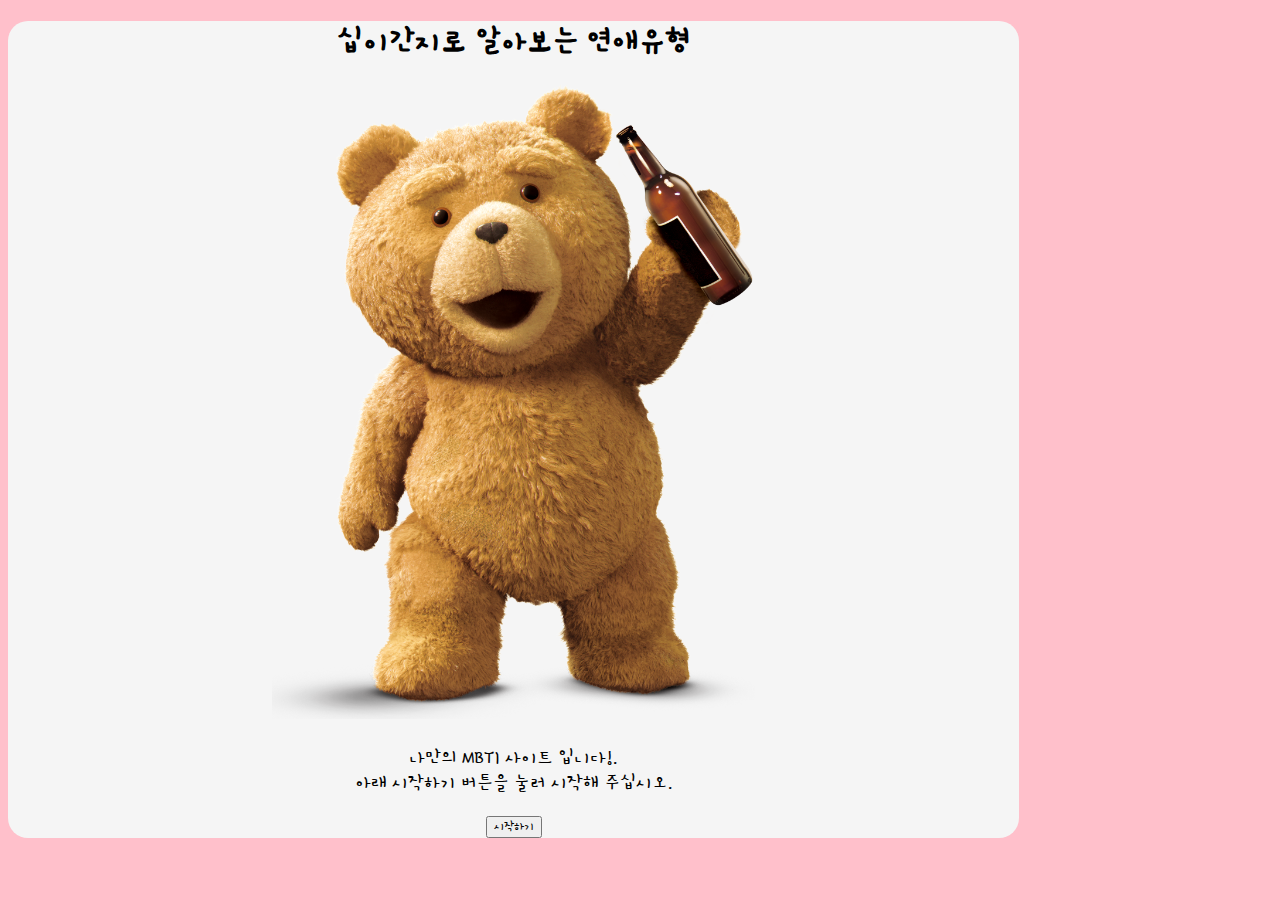
<file: start/index.html>
<!DOCTYPE html>
<html lang="ko" dir="ltr">

<head>
  <meta charset="utf-8">
 <meta name="viewport" content="width=device-width, initial-scale=1">
 <meta name="author" content="jinhaCoding">
 <meta name="keywords" content="십이간지 연애유형">
 <meta name="description" content="십이간지 연애유형">

 <!-- sns share -->
 <meta property="og:url" content="https://jhmbtitest2.netlify.app/" />
 <meta property="og:title" content="십이간지 연애유형" />
 <meta property="og:type" content="website" />
 <meta property="og:image" content="img/mainimg.png" />
 <meta property="og:description" content="십이간지로 알아보는 연애유형" />

 <!--favicon-->
 <link rel="shortcut icon" href="./img/favicon.ico">
 <link rel="apple-touch-icon-precomposed" href="img/favicon.ico" />
  <title>십이간지 연애유형</title>
  <link href="https://cdn.jsdelivr.net/npm/bootstrap@5.1.1/dist/css/bootstrap.min.css" rel="stylesheet" integrity="sha384-F3w7mX95PdgyTmZZMECAngseQB83DfGTowi0iMjiWaeVhAn4FJkqJByhZMI3AhiU" crossorigin="anonymous">
  <link rel="stylesheet" href="./css/default.css">
  <link rel="stylesheet" href="./css/main.css">
  <link rel="stylesheet" href="./css/qna.css">
  <link rel="stylesheet" href="./css/animation.css">
  <link rel="stylesheet" href="./css/result.css">
  <script src="https://developers.kakao.com/sdk/js/kakao.js"></script>
  <script>
    Kakao.init("primary key");
    Kakao.isInitialized();
  </script>
  <link>

  <link rel="preconnect" href="https://fonts.googleapis.com">
  <link rel="preconnect" href="https://fonts.gstatic.com" crossorigin>
  <link href="https://fonts.googleapis.com/css2?family=Gamja+Flower&display=swap" rel="stylesheet">
</head>

<body>
  <div class="container">

    <section id="main" class="mx-auto mt-5 py-5 px-3 mb-5">

      <h1>십이간지로 알아보는 연애유형</h1>
      <div class="col-lg-6 col-md-8 col-sm-10 col-12 mx-auto">
        <img src="./img/mainimg.png" alt="mainImage" class="img-fluid">

      </div>
      <p>
        나만의 MBTI 사이트 입니다!.<br>
        아래 시작하기 버튼을 눌러 시작해 주십시오.

      </p>
      <button type="button" class="btn btn-outline-danger mt-3" onclick="js:begin()">시작하기</button>

    </section>

    <section id="qna">
      <div class="status mx-auto mt-5">
        <div class="statusBar">
        </div>
      </div>
     <div class="qBox my-5 py-3 mx-auto">

     </div>
     <div class="answerBox">

     </div>
   </section>
    <section id="result" class="mx-auto mt-5 py-5 px-3 mb-5">
      <h1>당신의 결과는?!</h1>
      <div class="resultname">

      </div>
      <div id="resultImg" class="my-3 col-lg-6 col-md-8 col-sm-10 col-12 mx-auto">


      </div>
      <div class="resultDesc">

      </div>
        <button type="button" class="kakao mt-3 py-2 px-3" onclick="js:setShare()">공유하기</button>

    </section>
    <script src="./js/data.js" charset="utf-8"></script>
    <script src="./js/start.js" charset="utf-8"></script>
    <script src="./js/share.js" charset="utf-8"></script>
  </div>

</body>

</html>
</file>
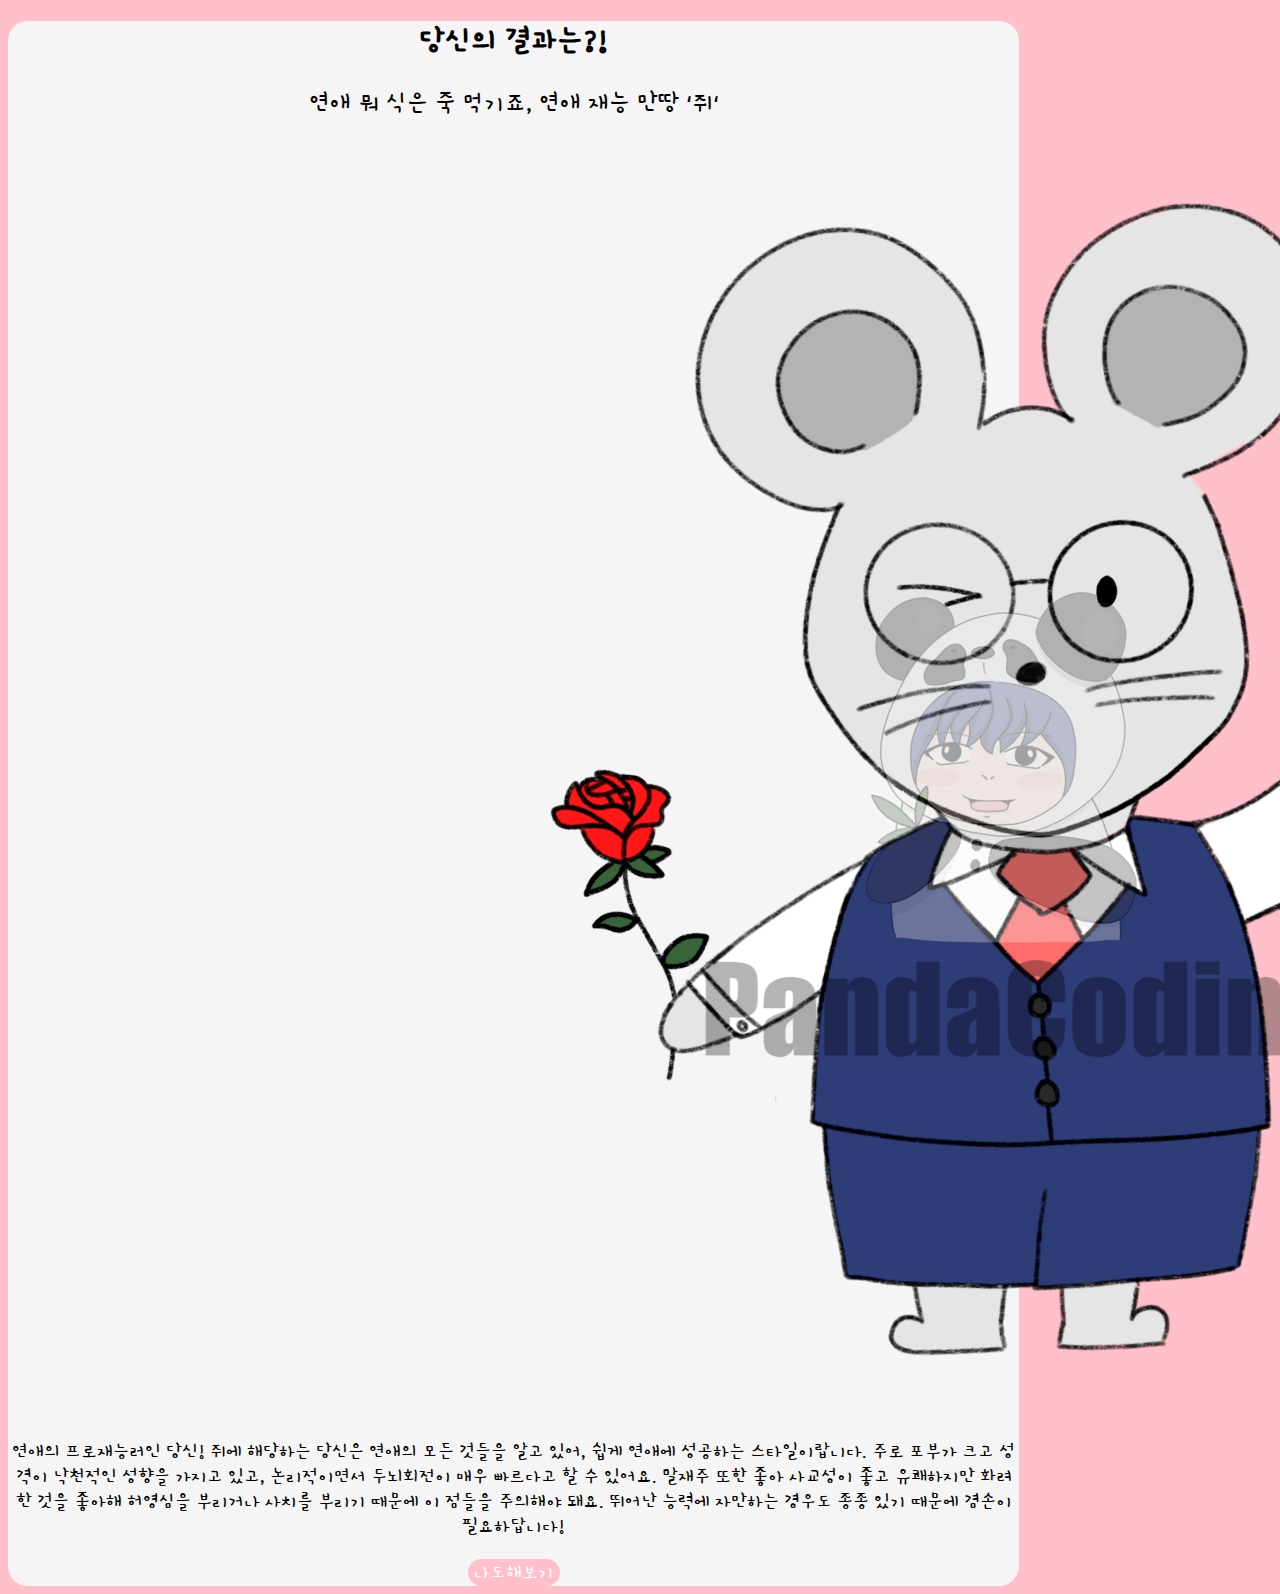
<file: start/page/result-0.html>
<!DOCTYPE html>
<html lang="ko" dir="ltr">
  <head>
    <head>
      <meta charset="utf-8">
     <meta name="viewport" content="width=device-width, initial-scale=1">
     <meta name="author" content="jinhaCoding">
     <meta name="keywords" content="십이간지 연애유형">
     <meta name="description" content="십이간지 연애유형">

     <!-- sns share -->
     <meta property="og:url" content="https://jhmbtitest2.netlify.app/" />
     <meta property="og:title" content="십이간지 연애유형" />
     <meta property="og:type" content="website" />
     <meta property="og:image" content="../img/mainimg.png" />
     <meta property="og:description" content="십이간지로 알아보는 연애유형" />

     <!--favicon-->
     <link rel="shortcut icon" href="../img/favicon.ico">
     <link rel="apple-touch-icon-precomposed" href="../img/favicon.ico" />
      <title>십이간지 연애유형</title>
      <link href="https://cdn.jsdelivr.net/npm/bootstrap@5.1.1/dist/css/bootstrap.min.css" rel="stylesheet" integrity="sha384-F3w7mX95PdgyTmZZMECAngseQB83DfGTowi0iMjiWaeVhAn4FJkqJByhZMI3AhiU" crossorigin="anonymous">
      <link rel="stylesheet" href="../css/default.css">
      <link rel="stylesheet" href="../css/result.css">
      <script src="https://developers.kakao.com/sdk/js/kakao.js"></script>
      <script>
        Kakao.init("d046f515bb3040906d896ad4c1928c94");
        Kakao.isInitialized();
      </script>
      <link>

      <link rel="preconnect" href="https://fonts.googleapis.com">
      <link rel="preconnect" href="https://fonts.gstatic.com" crossorigin>
      <link href="https://fonts.googleapis.com/css2?family=Gamja+Flower&display=swap" rel="stylesheet">
    </head>
  </head>
  <body>
    <section id="shareResult" class="mx-auto mt-5 py-5 px-3 mb-5">
      <h1>당신의 결과는?!</h1>
      <div class="resultname">
    <p>연애 뭐 식은 죽 먹기죠, 연애 재능 만땅 '쥐'</p>
      </div>
      <div id="resultImg" class="my-3 col-lg-6 col-md-8 col-sm-10 col-12 mx-auto">
  <img src="../img/image-0.png" alt="0" class="img-fluid">

      </div>
      <div class="resultDesc">
    <p>연애의 프로재능러인 당신! 쥐에 해당하는 당신은 연애의 모든 것들을 알고 있어,
       쉽게 연애에 성공하는 스타일이랍니다. 주로 포부가 크고 성격이 낙천적인 성향을 가지고 있고,
        논리적이면서 두뇌회전이 매우 빠르다고 할 수 있어요. 말재주 또한 좋아 사교성이 좋고 유쾌하지만
         화려한 것을 좋아해 허영심을 부리거나 사치를 부리기 때문에 이 점들을 주의해야 돼요.
          뛰어난 능력에 자만하는 경우도 종종 있기 때문에 겸손이 필요하답니다!</p>
      </div>
<script type="text/javascript">
  function moveHome(){
    location.href="/index.html";
  }

</script>

        <button type="button" class="gohome mt-3 py-2 px-3" onclick="js:moveHome()">나도해보기</button>

    </section>
  </body>
</html>
</file>
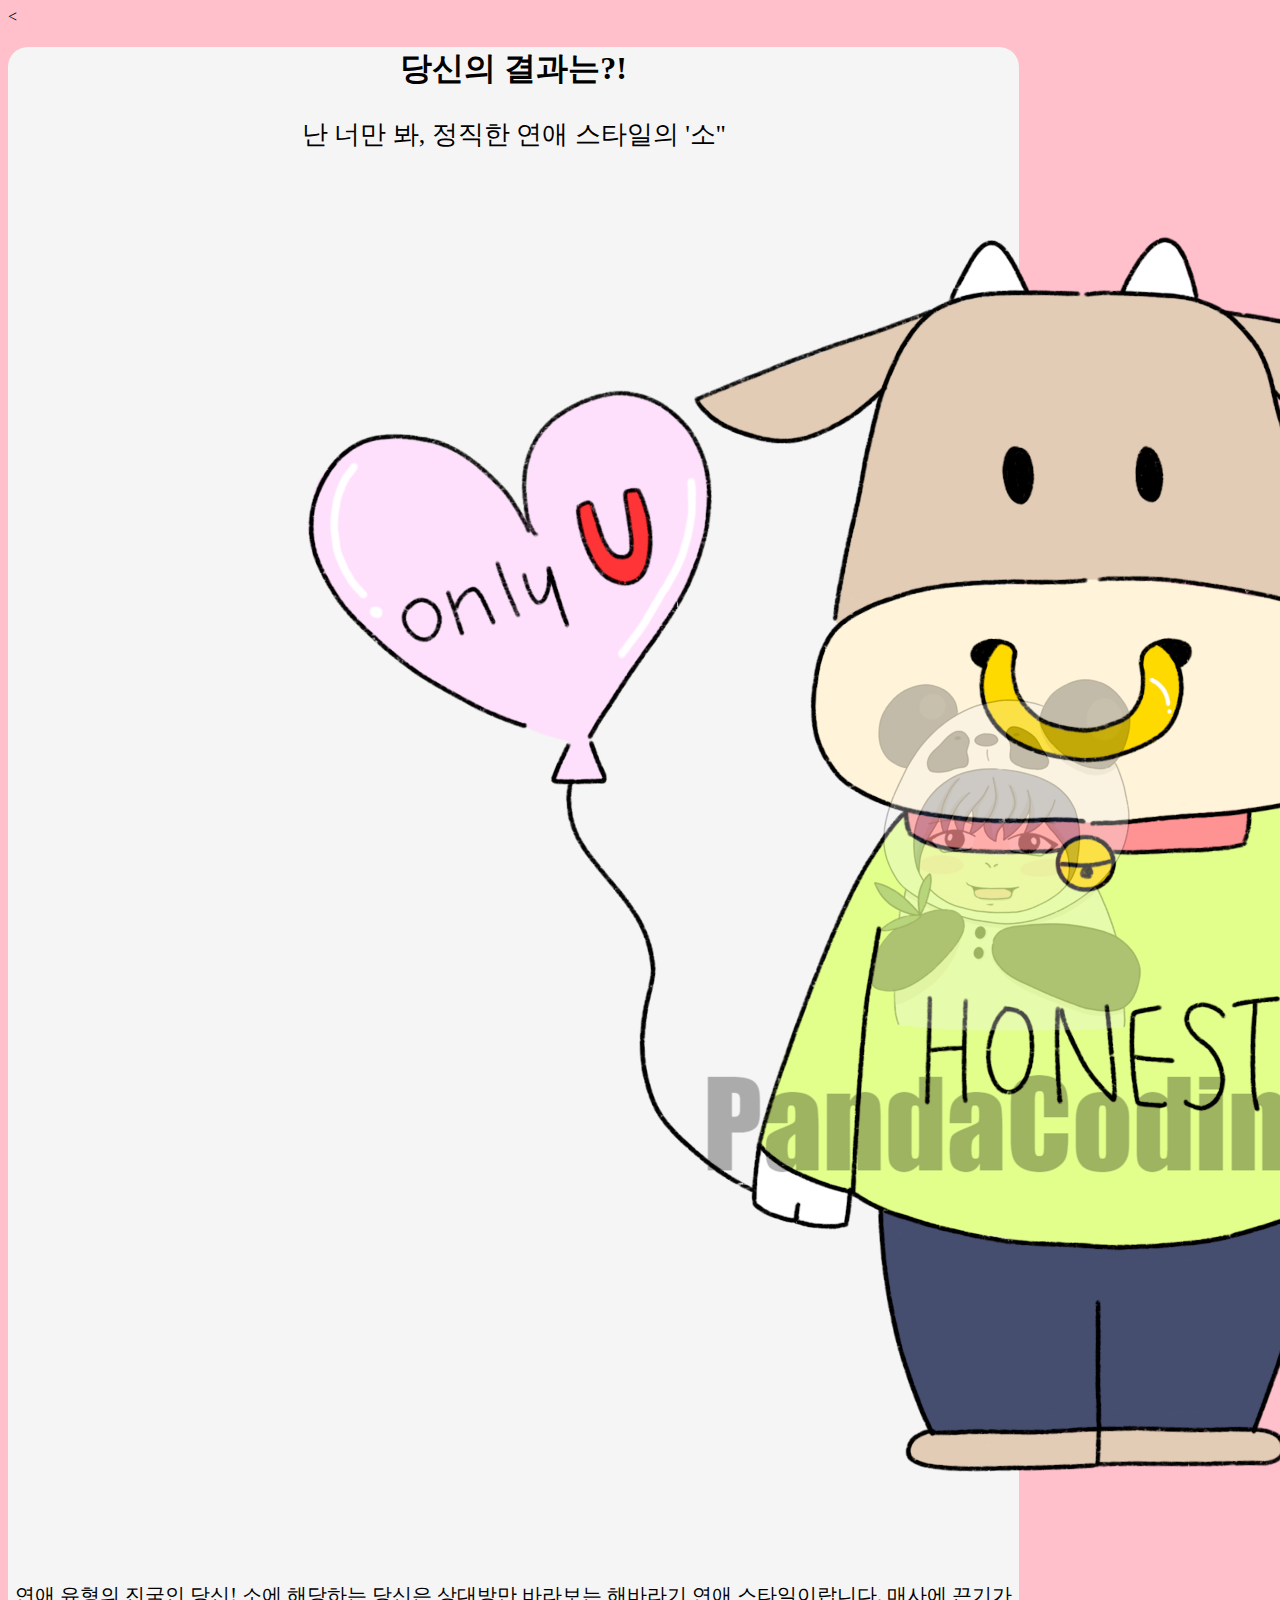
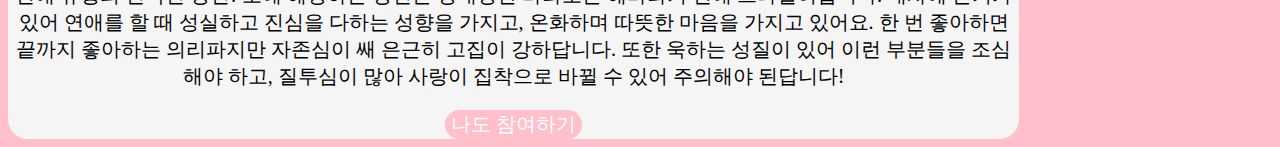
<file: start/page/result-1.html>
<!DOCTYPE html>
<html lang="ko" dir="ltr">
  <head>
    <  <meta charset="utf-8">
      <meta name="viewport" content="width=device-width, initial-scale=1">
      <meta name="author" content="PandaCoding">
      <meta name="keywords" content="십이간지 연애유형">
      <meta name="description" content="십이간지 연애유형">

      <!-- sns share -->
      <meta property="og:url" content="https://twelvelovetype.netlify.app" />
      <meta property="og:title" content="십이간지 연애유형" />
      <meta property="og:type" content="website" />
      <meta property="og:image" content="../img/share.png" />
      <meta property="og:description" content="십이간지로 알아보는 연애유형" />

      <!--favicon-->
      <link rel="shortcut icon" href="../img/favicon.ico">
      <link rel="apple-touch-icon-precomposed" href="../img/favicon.ico" />

      <title>십이간지 연애유형</title>
      <link href="https://cdn.jsdelivr.net/npm/bootstrap@5.0.0-beta2/dist/css/bootstrap.min.css" rel="stylesheet" integrity="sha384-BmbxuPwQa2lc/FVzBcNJ7UAyJxM6wuqIj61tLrc4wSX0szH/Ev+nYRRuWlolflfl" crossorigin="anonymous">
      <link rel="preconnect" href="https://fonts.gstatic.com">
      <link href="https://fonts.googleapis.com/css2?family=Nanum+Pen+Script&display=swap" rel="stylesheet">
      <link rel="stylesheet" href="../css/default.css">
      <link rel="stylesheet" href="../css/result.css">
  </head>
  <body>
    <section id="shareResult" class="mx-auto my-5 py-5 px-3">
      <h1>당신의 결과는?!</h1>
      <div class="resultname">
        <p>난 너만 봐, 정직한 연애 스타일의 '소''</p>
      </div>
      <div id="resultImg" class="my-3 col-lg-6 col-md-8 col-sm-10 col-12 mx-auto">
        <img src="../img/image-1.png" alt="0" class="img-fluid">
      </div>
      <div class="resultDesc">
        <p>연애 유형의 진국인 당신! 소에 해당하는 당신은 상대방만 바라보는 해바라기 연애 스타일이랍니다. 매사에 끈기가 있어 연애를 할 때 성실하고 진심을 다하는 성향을 가지고, 온화하며 따뜻한 마음을 가지고 있어요. 한 번 좋아하면 끝까지 좋아하는 의리파지만 자존심이 쌔 은근히 고집이 강하답니다. 또한 욱하는 성질이 있어 이런 부분들을 조심해야 하고, 질투심이 많아 사랑이 집착으로 바뀔 수 있어 주의해야 된답니다!</p>
      </div>
      <script type="text/javascript">
        function moveHome(){
          location.href = "/index.html";
        }
      </script>
      <button type="button" class="gohome mt-3 py-2 px-3" onclick="js:moveHome()">나도 참여하기</button>
    </section>
  </body>
</html>
</file>
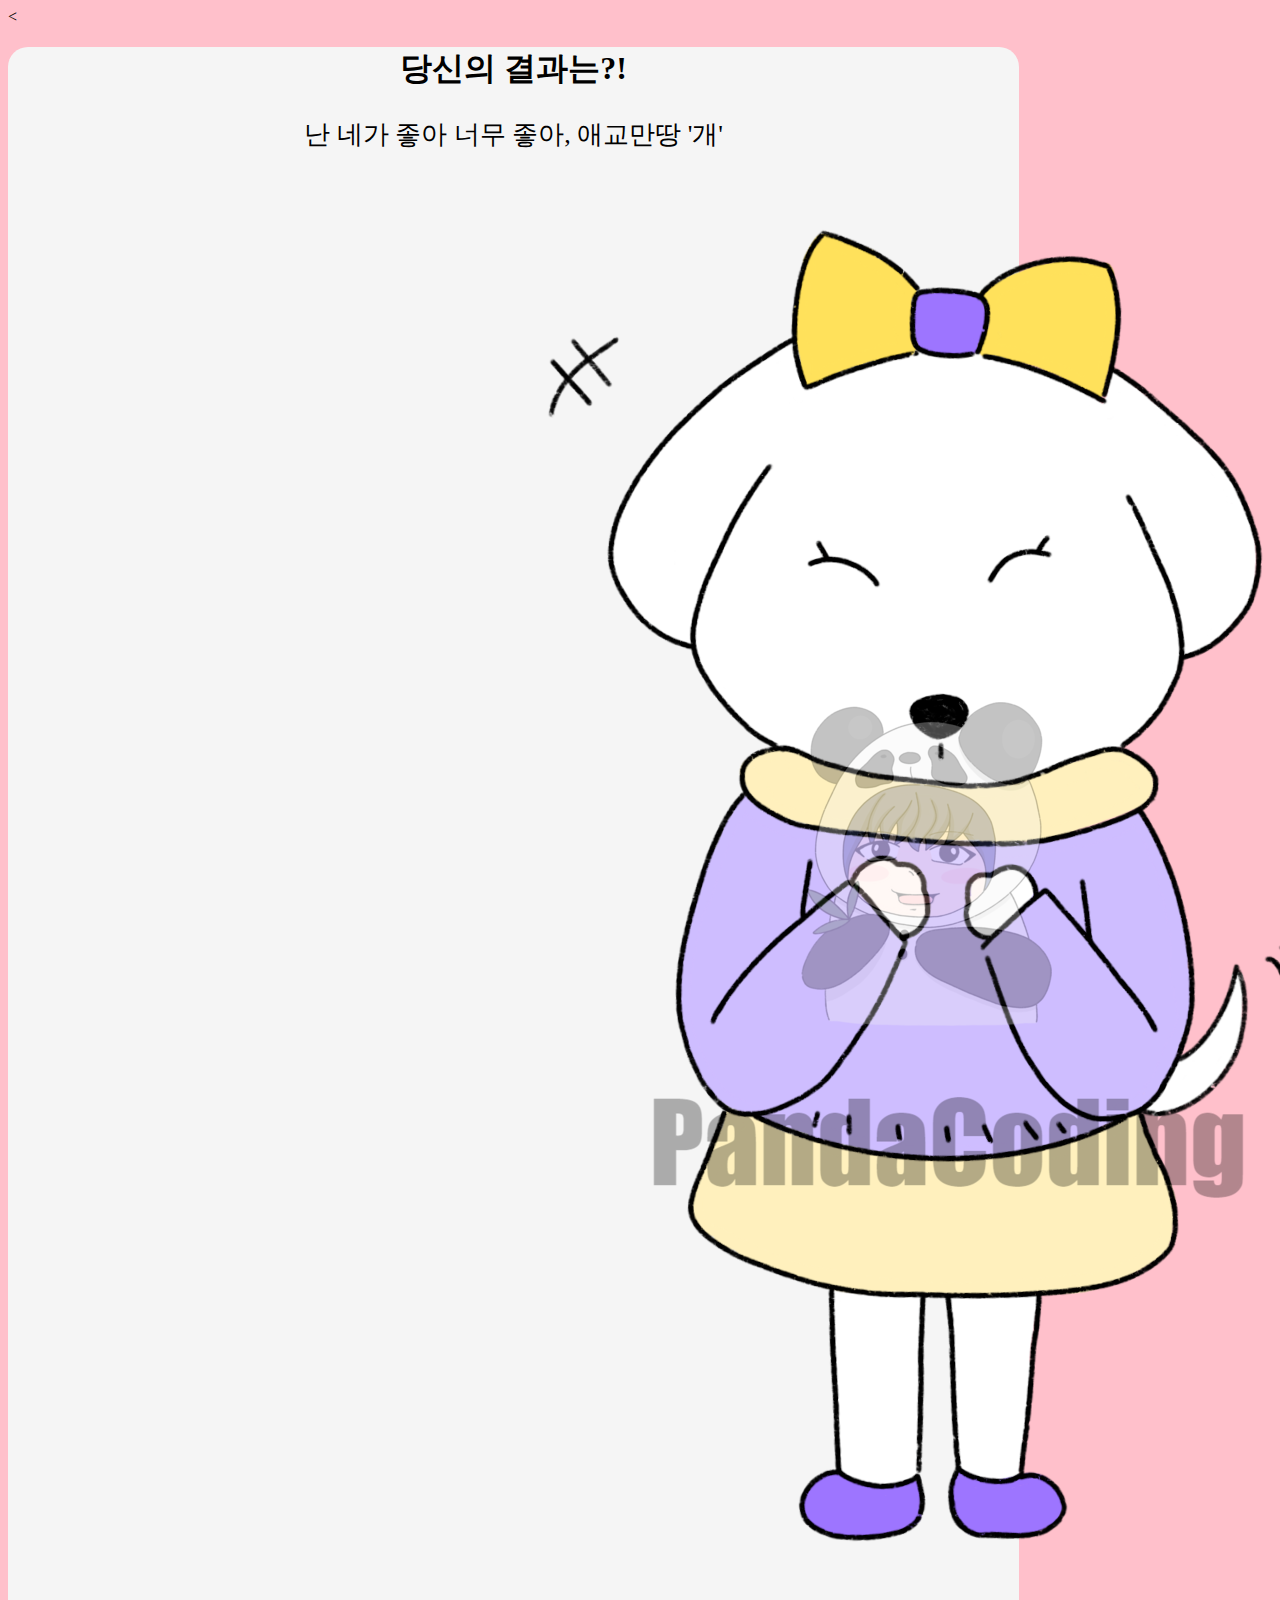
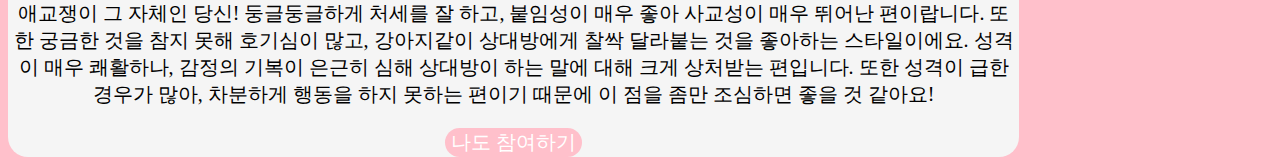
<file: start/page/result-10.html>
<!DOCTYPE html>
<html lang="ko" dir="ltr">
  <head>
    <  <meta charset="utf-8">
      <meta name="viewport" content="width=device-width, initial-scale=1">
      <meta name="author" content="PandaCoding">
      <meta name="keywords" content="십이간지 연애유형">
      <meta name="description" content="십이간지 연애유형">

      <!-- sns share -->
      <meta property="og:url" content="https://twelvelovetype.netlify.app" />
      <meta property="og:title" content="십이간지 연애유형" />
      <meta property="og:type" content="website" />
      <meta property="og:image" content="../img/share.png" />
      <meta property="og:description" content="십이간지로 알아보는 연애유형" />

      <!--favicon-->
      <link rel="shortcut icon" href="../img/favicon.ico">
      <link rel="apple-touch-icon-precomposed" href="../img/favicon.ico" />

      <title>십이간지 연애유형</title>
      <link href="https://cdn.jsdelivr.net/npm/bootstrap@5.0.0-beta2/dist/css/bootstrap.min.css" rel="stylesheet" integrity="sha384-BmbxuPwQa2lc/FVzBcNJ7UAyJxM6wuqIj61tLrc4wSX0szH/Ev+nYRRuWlolflfl" crossorigin="anonymous">
      <link rel="preconnect" href="https://fonts.gstatic.com">
      <link href="https://fonts.googleapis.com/css2?family=Nanum+Pen+Script&display=swap" rel="stylesheet">
      <link rel="stylesheet" href="../css/default.css">
      <link rel="stylesheet" href="../css/result.css">
  </head>
  <body>
    <section id="shareResult" class="mx-auto my-5 py-5 px-3">
      <h1>당신의 결과는?!</h1>
      <div class="resultname">
        <p>난 네가 좋아 너무 좋아, 애교만땅 '개'</p>
      </div>
      <div id="resultImg" class="my-3 col-lg-6 col-md-8 col-sm-10 col-12 mx-auto">
        <img src="../img/image-10.png" alt="0" class="img-fluid">
      </div>
      <div class="resultDesc">
        <p>애교쟁이 그 자체인 당신! 둥글둥글하게 처세를 잘 하고, 붙임성이 매우 좋아 사교성이 매우 뛰어난 편이랍니다. 또한 궁금한 것을 참지 못해 호기심이 많고, 강아지같이 상대방에게 찰싹 달라붙는 것을 좋아하는 스타일이에요. 성격이 매우 쾌활하나, 감정의 기복이 은근히 심해 상대방이 하는 말에 대해 크게 상처받는 편입니다. 또한 성격이 급한 경우가 많아, 차분하게 행동을 하지 못하는 편이기 때문에 이 점을 좀만 조심하면 좋을 것 같아요!</p>
      </div>
      <script type="text/javascript">
        function moveHome(){
          location.href = "/index.html";
        }
      </script>
      <button type="button" class="gohome mt-3 py-2 px-3" onclick="js:moveHome()">나도 참여하기</button>
    </section>
  </body>
</html>
</file>
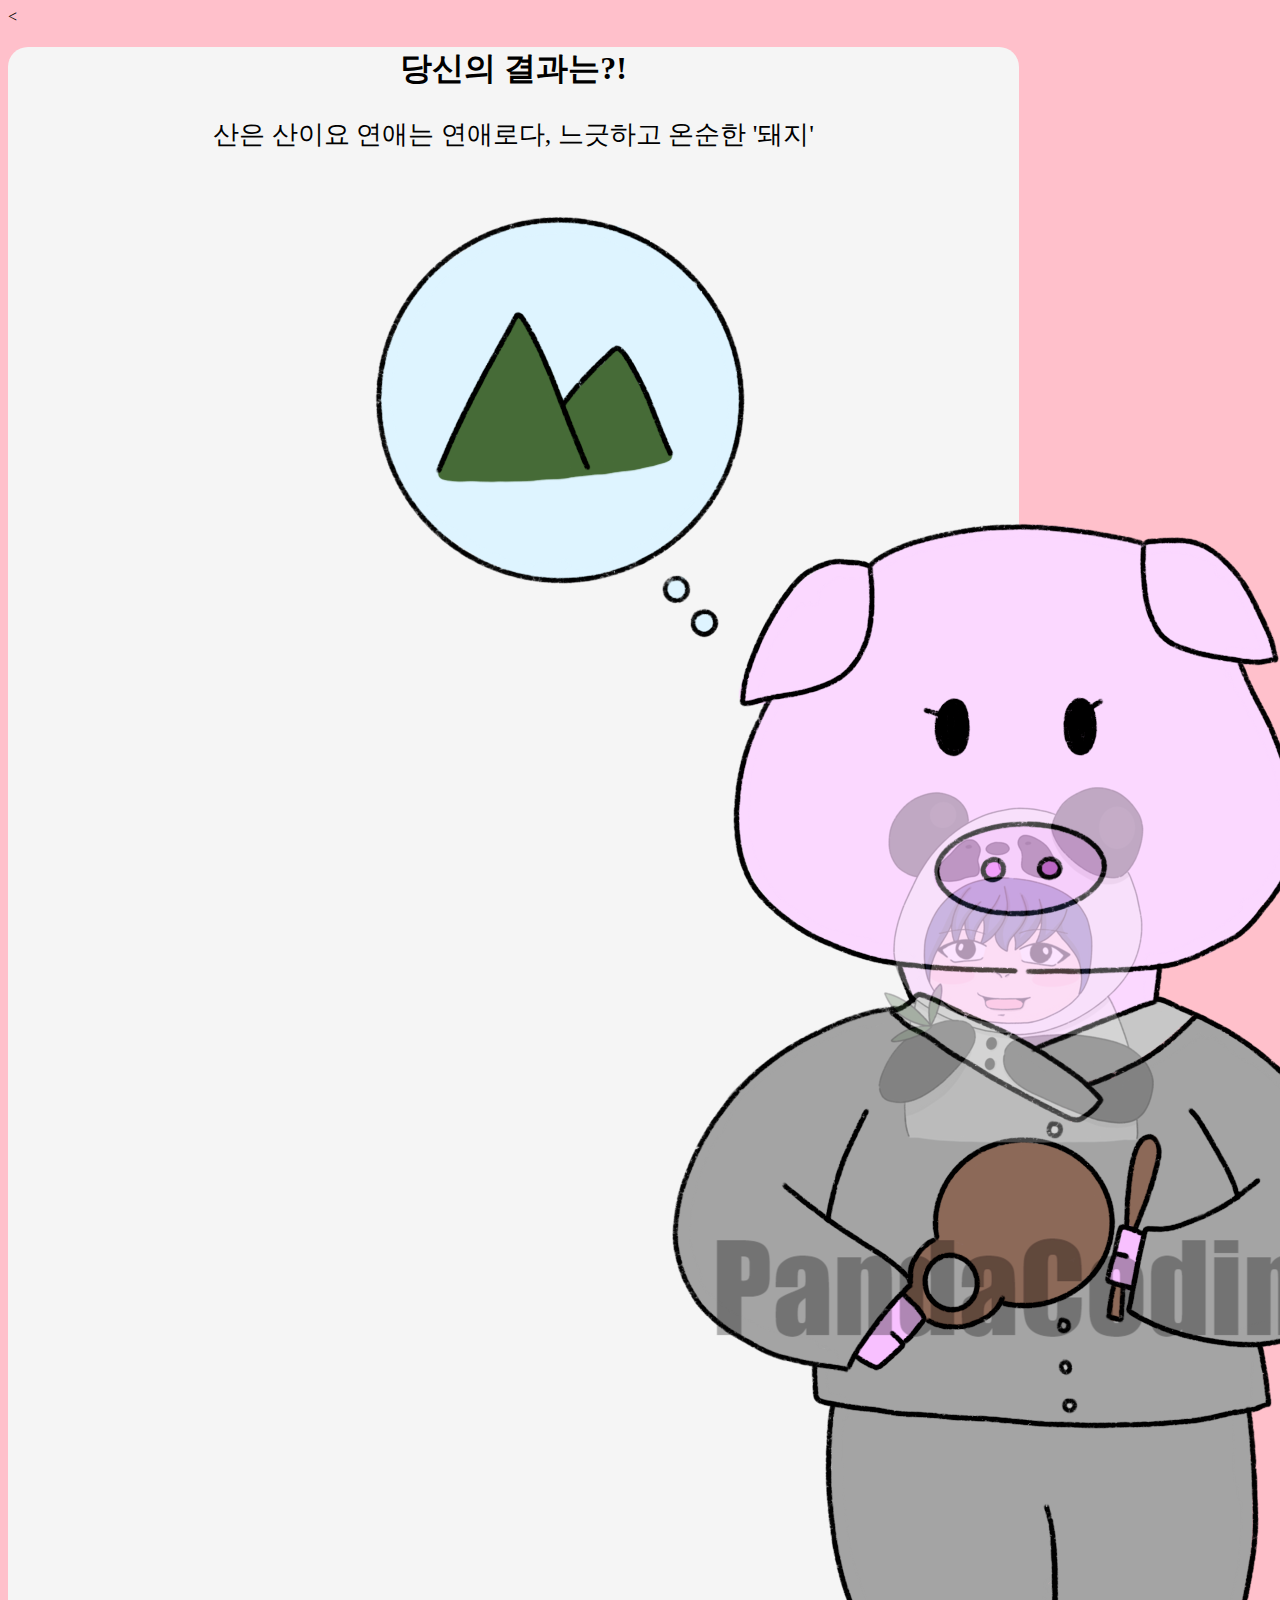
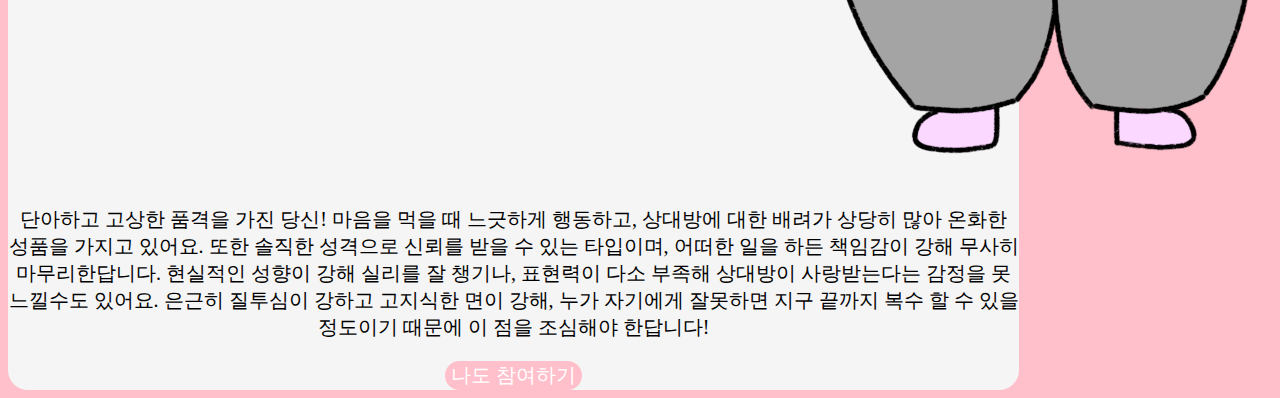
<file: start/page/result-11.html>
<!DOCTYPE html>
<html lang="ko" dir="ltr">
  <head>
    <  <meta charset="utf-8">
      <meta name="viewport" content="width=device-width, initial-scale=1">
      <meta name="author" content="PandaCoding">
      <meta name="keywords" content="십이간지 연애유형">
      <meta name="description" content="십이간지 연애유형">

      <!-- sns share -->
      <meta property="og:url" content="https://twelvelovetype.netlify.app" />
      <meta property="og:title" content="십이간지 연애유형" />
      <meta property="og:type" content="website" />
      <meta property="og:image" content="../img/share.png" />
      <meta property="og:description" content="십이간지로 알아보는 연애유형" />

      <!--favicon-->
      <link rel="shortcut icon" href="../img/favicon.ico">
      <link rel="apple-touch-icon-precomposed" href="../img/favicon.ico" />

      <title>십이간지 연애유형</title>
      <link href="https://cdn.jsdelivr.net/npm/bootstrap@5.0.0-beta2/dist/css/bootstrap.min.css" rel="stylesheet" integrity="sha384-BmbxuPwQa2lc/FVzBcNJ7UAyJxM6wuqIj61tLrc4wSX0szH/Ev+nYRRuWlolflfl" crossorigin="anonymous">
      <link rel="preconnect" href="https://fonts.gstatic.com">
      <link href="https://fonts.googleapis.com/css2?family=Nanum+Pen+Script&display=swap" rel="stylesheet">
      <link rel="stylesheet" href="../css/default.css">
      <link rel="stylesheet" href="../css/result.css">
  </head>
  <body>
    <section id="shareResult" class="mx-auto my-5 py-5 px-3">
      <h1>당신의 결과는?!</h1>
      <div class="resultname">
        <p>산은 산이요 연애는 연애로다, 느긋하고 온순한 '돼지'</p>
      </div>
      <div id="resultImg" class="my-3 col-lg-6 col-md-8 col-sm-10 col-12 mx-auto">
        <img src="../img/image-11.png" alt="0" class="img-fluid">
      </div>
      <div class="resultDesc">
        <p>단아하고 고상한 품격을 가진 당신! 마음을 먹을 때 느긋하게 행동하고, 상대방에 대한 배려가 상당히 많아 온화한 성품을 가지고 있어요. 또한 솔직한 성격으로 신뢰를 받을 수 있는 타입이며, 어떠한 일을 하든 책임감이 강해 무사히 마무리한답니다. 현실적인 성향이 강해 실리를 잘 챙기나, 표현력이 다소 부족해 상대방이 사랑받는다는 감정을 못 느낄수도 있어요. 은근히 질투심이 강하고 고지식한 면이 강해, 누가 자기에게 잘못하면 지구 끝까지 복수 할 수 있을 정도이기 때문에 이 점을 조심해야 한답니다!</p>
      </div>
      <script type="text/javascript">
        function moveHome(){
          location.href = "/index.html";
        }
      </script>
      <button type="button" class="gohome mt-3 py-2 px-3" onclick="js:moveHome()">나도 참여하기</button>
    </section>
  </body>
</html>
</file>
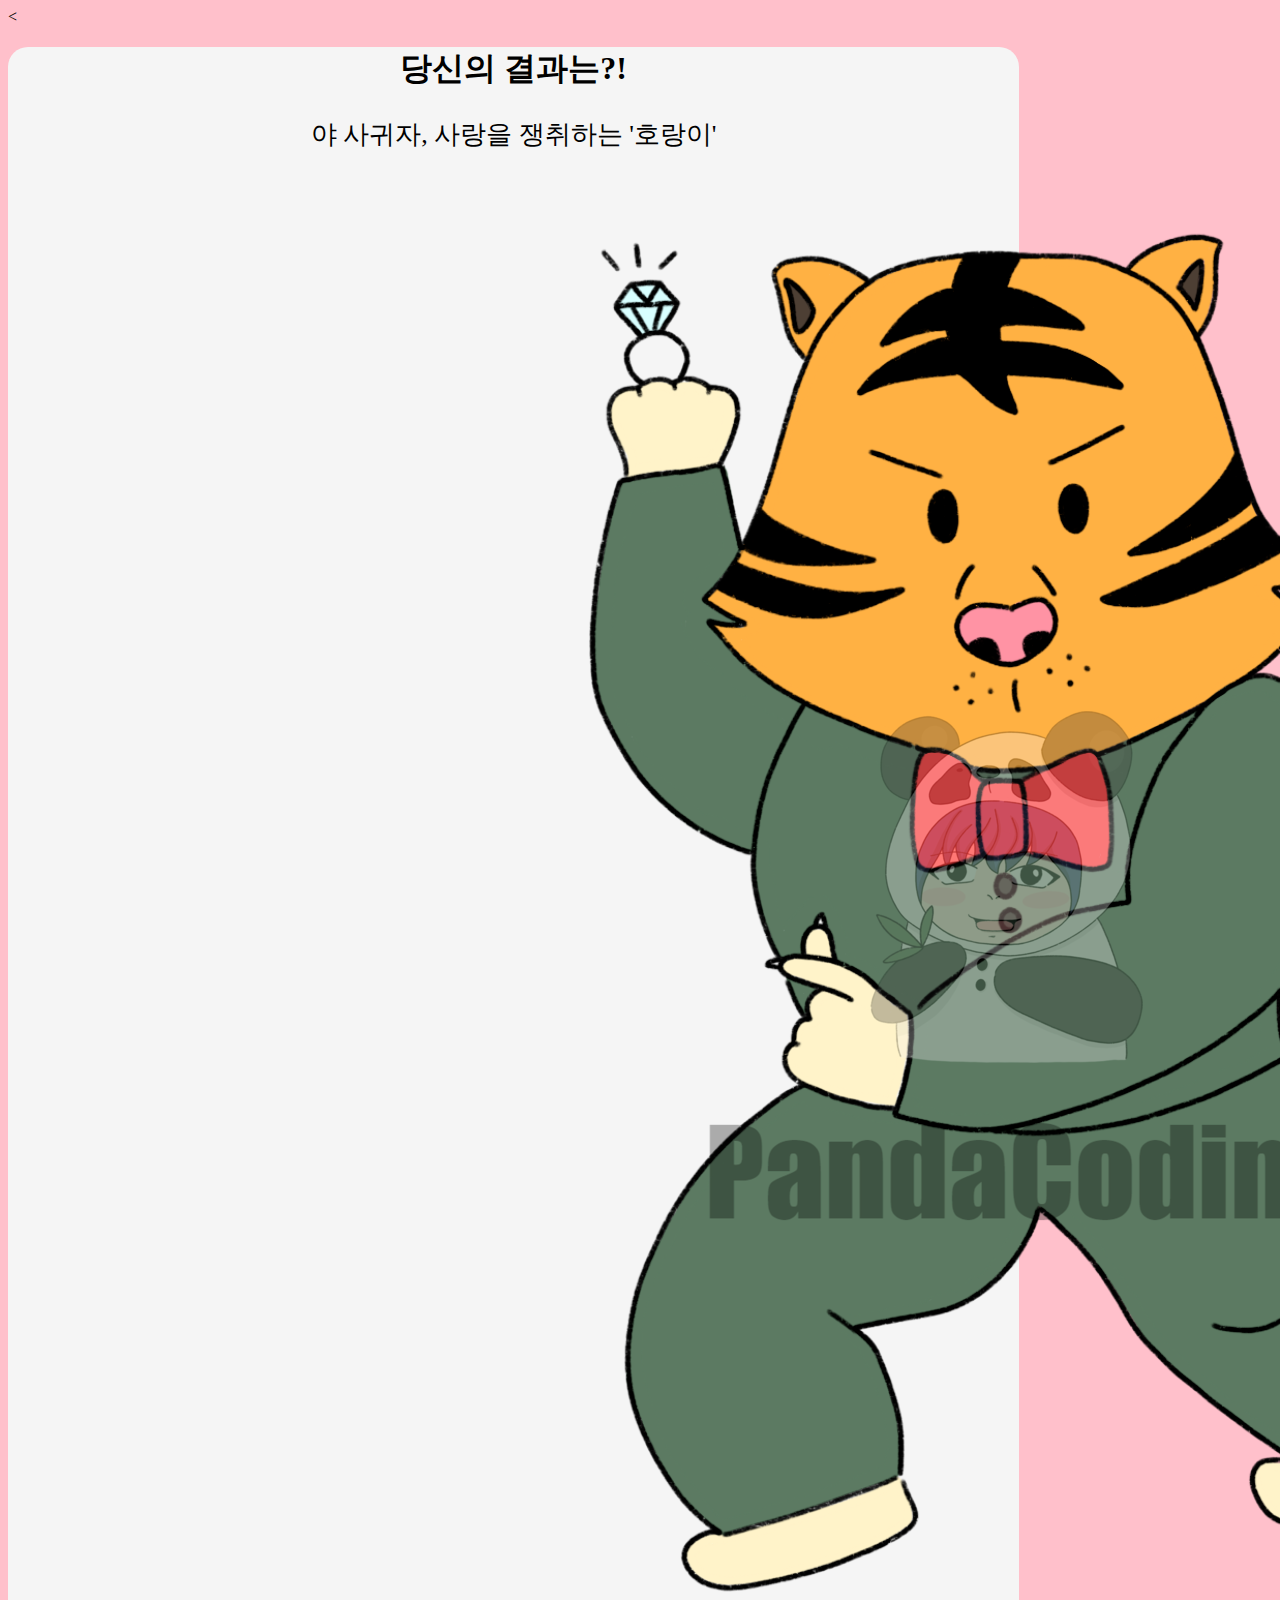
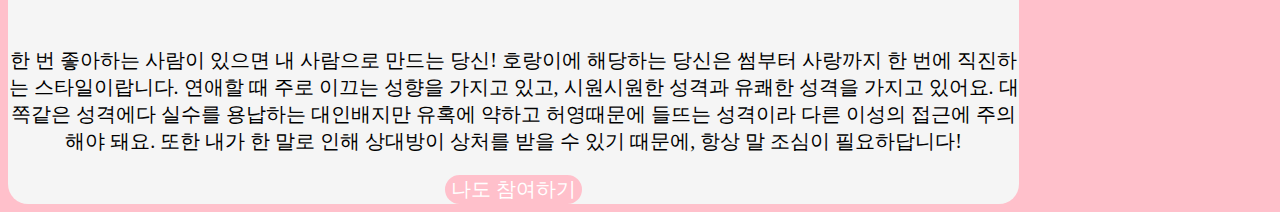
<file: start/page/result-2.html>
<!DOCTYPE html>
<html lang="ko" dir="ltr">
  <head>
    <  <meta charset="utf-8">
      <meta name="viewport" content="width=device-width, initial-scale=1">
      <meta name="author" content="PandaCoding">
      <meta name="keywords" content="십이간지 연애유형">
      <meta name="description" content="십이간지 연애유형">

      <!-- sns share -->
      <meta property="og:url" content="https://twelvelovetype.netlify.app" />
      <meta property="og:title" content="십이간지 연애유형" />
      <meta property="og:type" content="website" />
      <meta property="og:image" content="../img/share.png" />
      <meta property="og:description" content="십이간지로 알아보는 연애유형" />

      <!--favicon-->
      <link rel="shortcut icon" href="../img/favicon.ico">
      <link rel="apple-touch-icon-precomposed" href="../img/favicon.ico" />

      <title>십이간지 연애유형</title>
      <link href="https://cdn.jsdelivr.net/npm/bootstrap@5.0.0-beta2/dist/css/bootstrap.min.css" rel="stylesheet" integrity="sha384-BmbxuPwQa2lc/FVzBcNJ7UAyJxM6wuqIj61tLrc4wSX0szH/Ev+nYRRuWlolflfl" crossorigin="anonymous">
      <link rel="preconnect" href="https://fonts.gstatic.com">
      <link href="https://fonts.googleapis.com/css2?family=Nanum+Pen+Script&display=swap" rel="stylesheet">
      <link rel="stylesheet" href="../css/default.css">
      <link rel="stylesheet" href="../css/result.css">
  </head>
  <body>
    <section id="shareResult" class="mx-auto my-5 py-5 px-3">
      <h1>당신의 결과는?!</h1>
      <div class="resultname">
        <p>야 사귀자, 사랑을 쟁취하는 '호랑이'</p>
      </div>
      <div id="resultImg" class="my-3 col-lg-6 col-md-8 col-sm-10 col-12 mx-auto">
        <img src="../img/image-2.png" alt="0" class="img-fluid">
      </div>
      <div class="resultDesc">
        <p>한 번 좋아하는 사람이 있으면 내 사람으로 만드는 당신! 호랑이에 해당하는 당신은 썸부터 사랑까지 한 번에 직진하는 스타일이랍니다. 연애할 때 주로 이끄는 성향을 가지고 있고, 시원시원한 성격과 유쾌한 성격을 가지고 있어요. 대쪽같은 성격에다 실수를 용납하는 대인배지만 유혹에 약하고 허영때문에 들뜨는 성격이라 다른 이성의 접근에 주의해야 돼요. 또한 내가 한 말로 인해 상대방이 상처를 받을 수 있기 때문에, 항상 말 조심이 필요하답니다!</p>
      </div>
      <script type="text/javascript">
        function moveHome(){
          location.href = "/index.html";
        }
      </script>
      <button type="button" class="gohome mt-3 py-2 px-3" onclick="js:moveHome()">나도 참여하기</button>
    </section>
  </body>
</html>
</file>
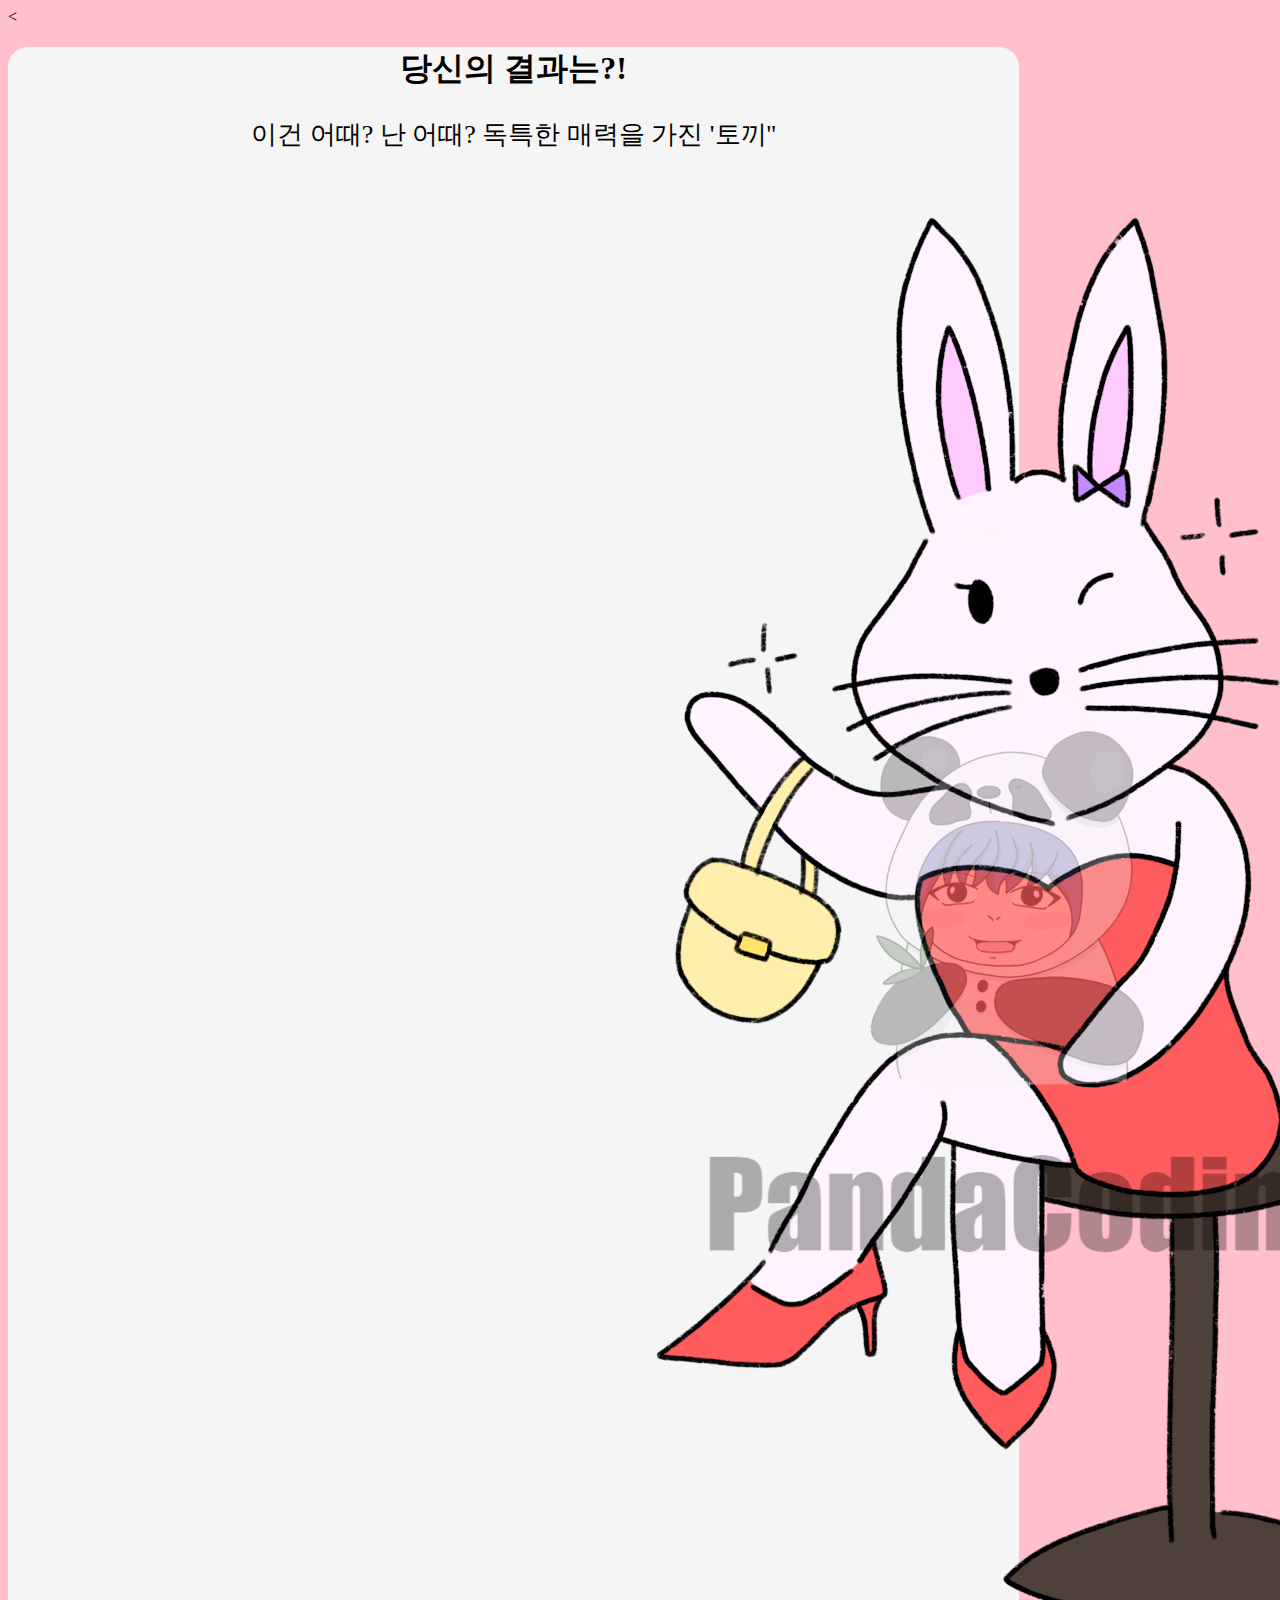
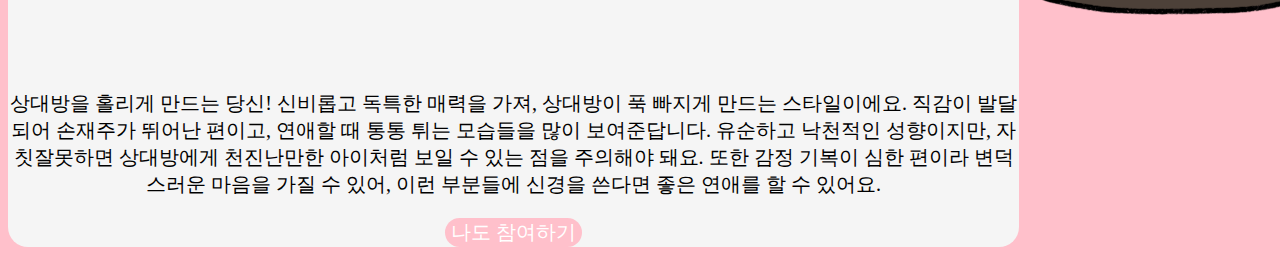
<file: start/page/result-3.html>
<!DOCTYPE html>
<html lang="ko" dir="ltr">
  <head>
    <  <meta charset="utf-8">
      <meta name="viewport" content="width=device-width, initial-scale=1">
      <meta name="author" content="PandaCoding">
      <meta name="keywords" content="십이간지 연애유형">
      <meta name="description" content="십이간지 연애유형">

      <!-- sns share -->
      <meta property="og:url" content="https://twelvelovetype.netlify.app" />
      <meta property="og:title" content="십이간지 연애유형" />
      <meta property="og:type" content="website" />
      <meta property="og:image" content="../img/share.png" />
      <meta property="og:description" content="십이간지로 알아보는 연애유형" />

      <!--favicon-->
      <link rel="shortcut icon" href="../img/favicon.ico">
      <link rel="apple-touch-icon-precomposed" href="../img/favicon.ico" />

      <title>십이간지 연애유형</title>
      <link href="https://cdn.jsdelivr.net/npm/bootstrap@5.0.0-beta2/dist/css/bootstrap.min.css" rel="stylesheet" integrity="sha384-BmbxuPwQa2lc/FVzBcNJ7UAyJxM6wuqIj61tLrc4wSX0szH/Ev+nYRRuWlolflfl" crossorigin="anonymous">
      <link rel="preconnect" href="https://fonts.gstatic.com">
      <link href="https://fonts.googleapis.com/css2?family=Nanum+Pen+Script&display=swap" rel="stylesheet">
      <link rel="stylesheet" href="../css/default.css">
      <link rel="stylesheet" href="../css/result.css">
  </head>
  <body>
    <section id="shareResult" class="mx-auto my-5 py-5 px-3">
      <h1>당신의 결과는?!</h1>
      <div class="resultname">
        <p>이건 어때? 난 어때? 독특한 매력을 가진 '토끼''</p>
      </div>
      <div id="resultImg" class="my-3 col-lg-6 col-md-8 col-sm-10 col-12 mx-auto">
        <img src="../img/image-3.png" alt="0" class="img-fluid">
      </div>
      <div class="resultDesc">
        <p>상대방을 홀리게 만드는 당신! 신비롭고 독특한 매력을 가져, 상대방이 푹 빠지게 만드는 스타일이에요. 직감이 발달되어 손재주가 뛰어난 편이고, 연애할 때 통통 튀는 모습들을 많이 보여준답니다. 유순하고 낙천적인 성향이지만, 자칫잘못하면 상대방에게 천진난만한 아이처럼 보일 수 있는 점을 주의해야 돼요. 또한 감정 기복이 심한 편이라 변덕스러운 마음을 가질 수 있어, 이런 부분들에 신경을 쓴다면 좋은 연애를 할 수 있어요.</p>
      </div>
      <script type="text/javascript">
        function moveHome(){
          location.href = "/index.html";
        }
      </script>
      <button type="button" class="gohome mt-3 py-2 px-3" onclick="js:moveHome()">나도 참여하기</button>
    </section>
  </body>
</html>
</file>
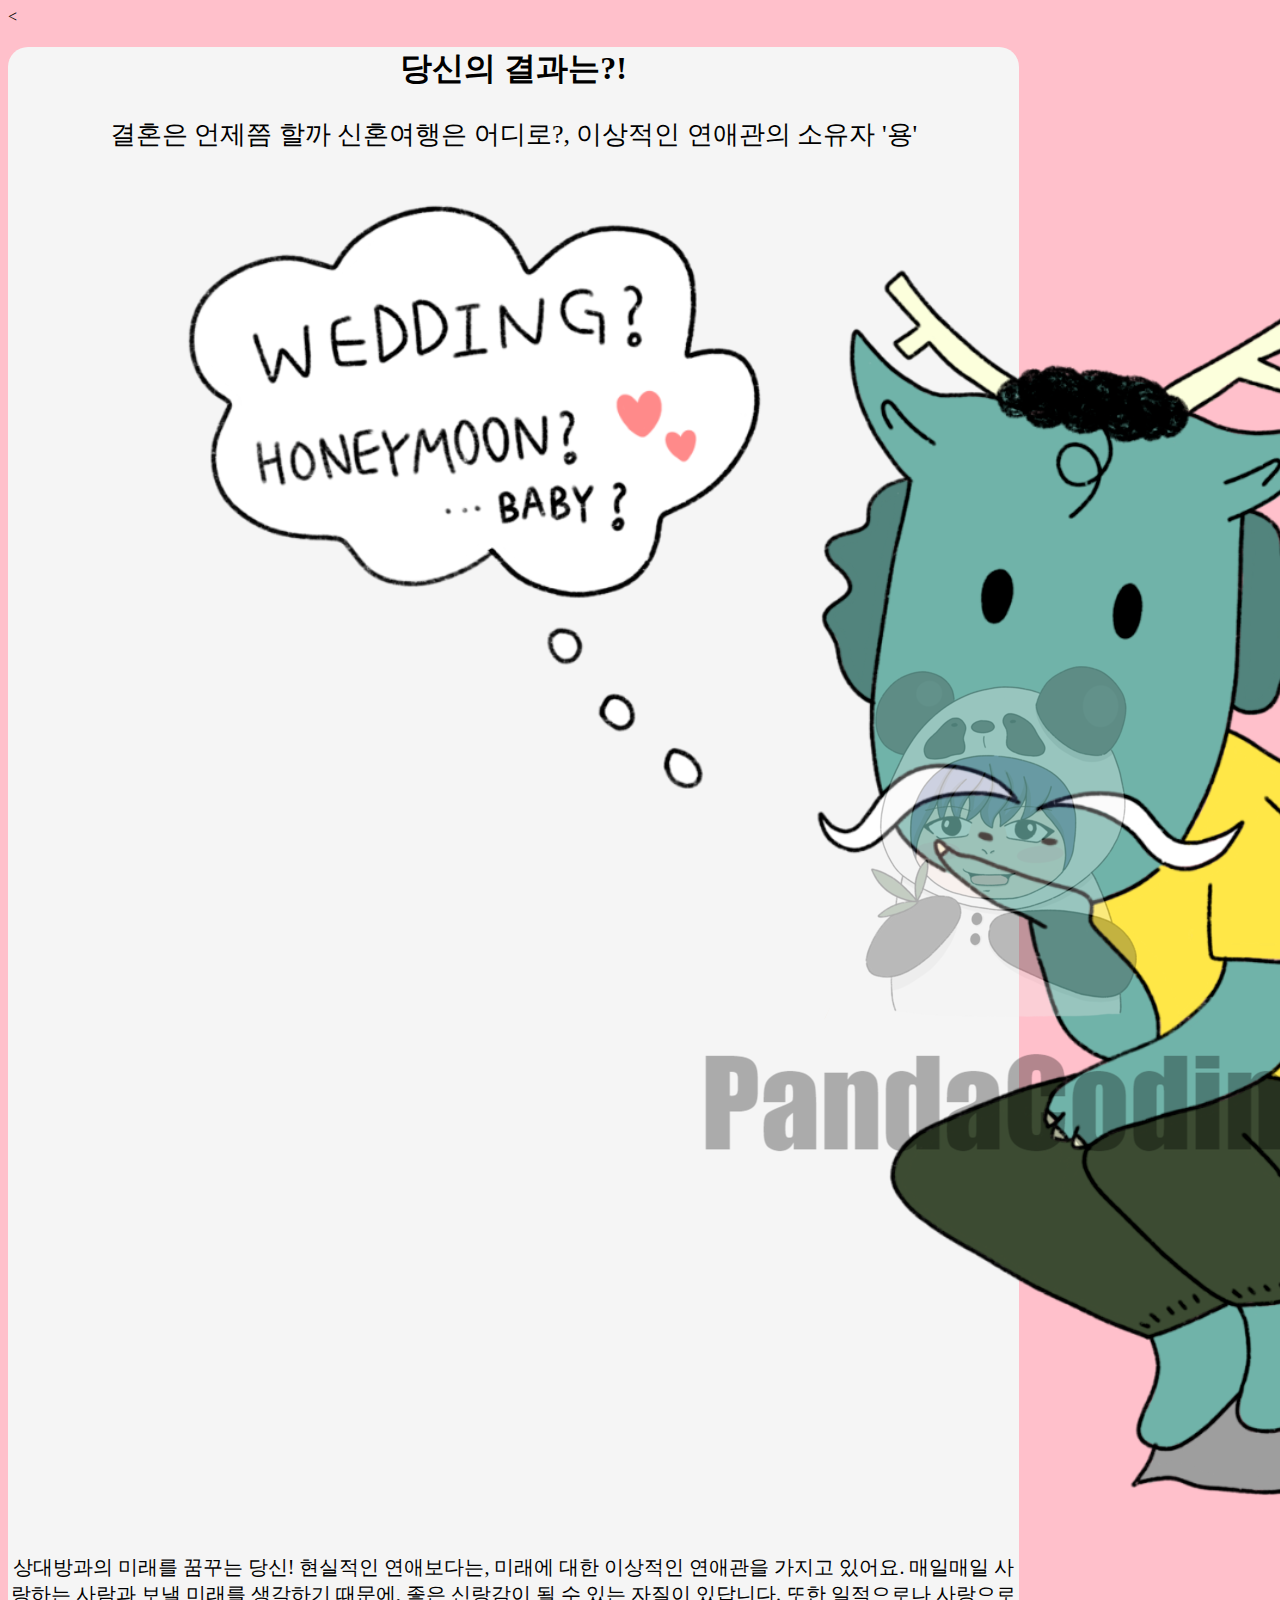
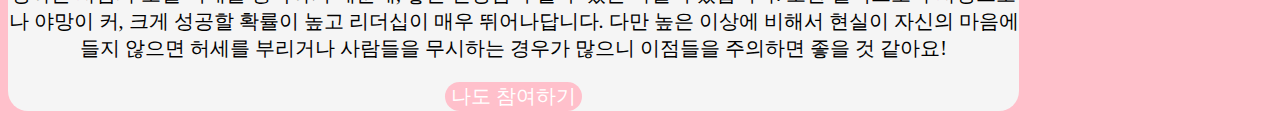
<file: start/page/result-4.html>
<!DOCTYPE html>
<html lang="ko" dir="ltr">
  <head>
    <  <meta charset="utf-8">
      <meta name="viewport" content="width=device-width, initial-scale=1">
      <meta name="author" content="PandaCoding">
      <meta name="keywords" content="십이간지 연애유형">
      <meta name="description" content="십이간지 연애유형">

      <!-- sns share -->
      <meta property="og:url" content="https://twelvelovetype.netlify.app" />
      <meta property="og:title" content="십이간지 연애유형" />
      <meta property="og:type" content="website" />
      <meta property="og:image" content="../img/share.png" />
      <meta property="og:description" content="십이간지로 알아보는 연애유형" />

      <!--favicon-->
      <link rel="shortcut icon" href="../img/favicon.ico">
      <link rel="apple-touch-icon-precomposed" href="../img/favicon.ico" />

      <title>십이간지 연애유형</title>
      <link href="https://cdn.jsdelivr.net/npm/bootstrap@5.0.0-beta2/dist/css/bootstrap.min.css" rel="stylesheet" integrity="sha384-BmbxuPwQa2lc/FVzBcNJ7UAyJxM6wuqIj61tLrc4wSX0szH/Ev+nYRRuWlolflfl" crossorigin="anonymous">
      <link rel="preconnect" href="https://fonts.gstatic.com">
      <link href="https://fonts.googleapis.com/css2?family=Nanum+Pen+Script&display=swap" rel="stylesheet">
      <link rel="stylesheet" href="../css/default.css">
      <link rel="stylesheet" href="../css/result.css">
  </head>
  <body>
    <section id="shareResult" class="mx-auto my-5 py-5 px-3">
      <h1>당신의 결과는?!</h1>
      <div class="resultname">
        <p>결혼은 언제쯤 할까 신혼여행은 어디로?, 이상적인 연애관의 소유자 '용'</p>
      </div>
      <div id="resultImg" class="my-3 col-lg-6 col-md-8 col-sm-10 col-12 mx-auto">
        <img src="../img/image-4.png" alt="0" class="img-fluid">
      </div>
      <div class="resultDesc">
        <p>상대방과의 미래를 꿈꾸는 당신! 현실적인 연애보다는, 미래에 대한 이상적인 연애관을 가지고 있어요. 매일매일 사랑하는 사람과 보낼 미래를 생각하기 때문에, 좋은 신랑감이 될 수 있는 자질이 있답니다. 또한 일적으로나 사랑으로나 야망이 커, 크게 성공할 확률이 높고 리더십이 매우 뛰어나답니다. 다만 높은 이상에 비해서 현실이 자신의 마음에 들지 않으면 허세를 부리거나 사람들을 무시하는 경우가 많으니 이점들을 주의하면 좋을 것 같아요!</p>
      </div>
      <script type="text/javascript">
        function moveHome(){
          location.href = "/index.html";
        }
      </script>
      <button type="button" class="gohome mt-3 py-2 px-3" onclick="js:moveHome()">나도 참여하기</button>
    </section>
  </body>
</html>
</file>
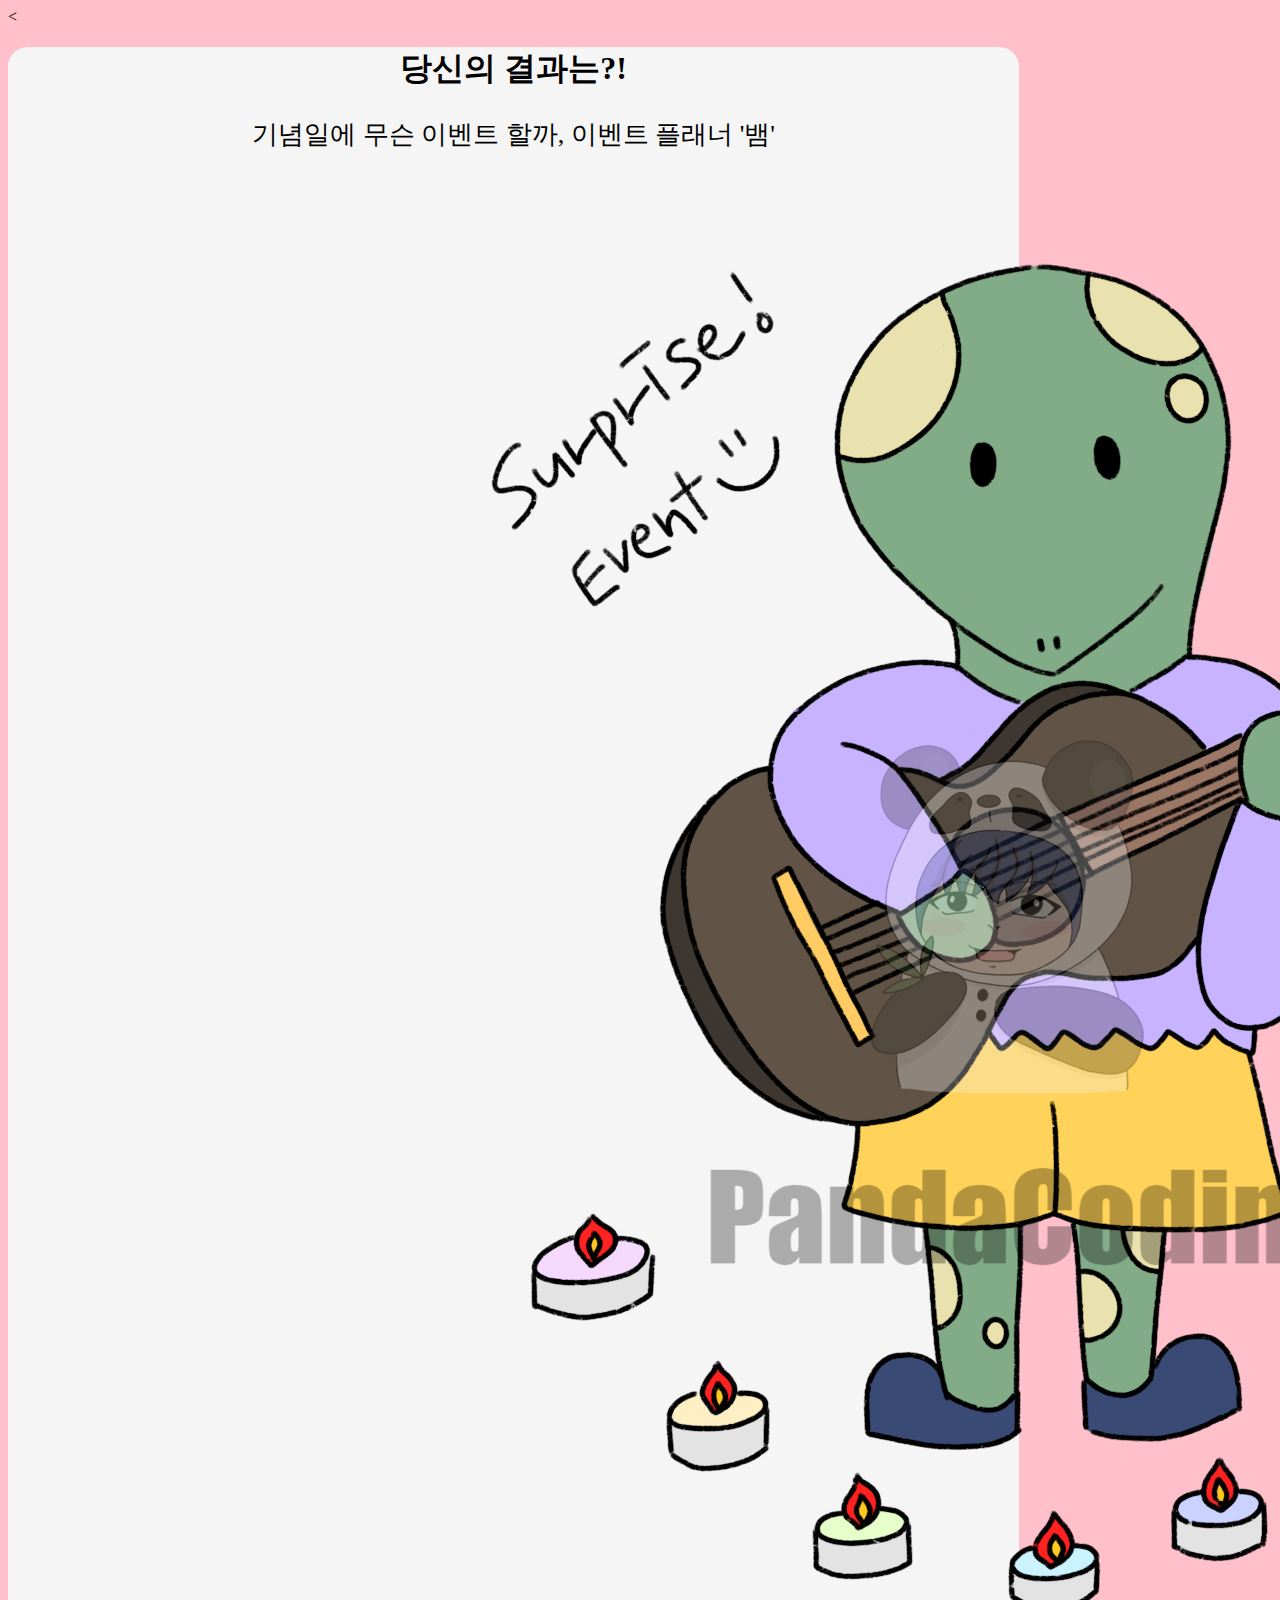
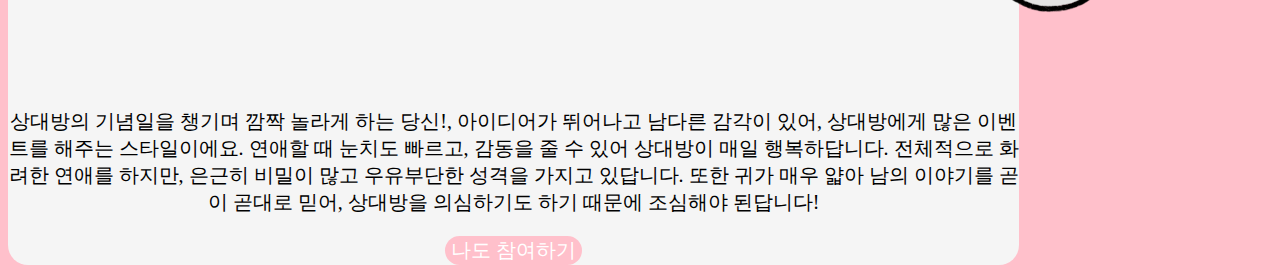
<file: start/page/result-5.html>
<!DOCTYPE html>
<html lang="ko" dir="ltr">
  <head>
    <  <meta charset="utf-8">
      <meta name="viewport" content="width=device-width, initial-scale=1">
      <meta name="author" content="PandaCoding">
      <meta name="keywords" content="십이간지 연애유형">
      <meta name="description" content="십이간지 연애유형">

      <!-- sns share -->
      <meta property="og:url" content="https://twelvelovetype.netlify.app" />
      <meta property="og:title" content="십이간지 연애유형" />
      <meta property="og:type" content="website" />
      <meta property="og:image" content="../img/share.png" />
      <meta property="og:description" content="십이간지로 알아보는 연애유형" />

      <!--favicon-->
      <link rel="shortcut icon" href="../img/favicon.ico">
      <link rel="apple-touch-icon-precomposed" href="../img/favicon.ico" />

      <title>십이간지 연애유형</title>
      <link href="https://cdn.jsdelivr.net/npm/bootstrap@5.0.0-beta2/dist/css/bootstrap.min.css" rel="stylesheet" integrity="sha384-BmbxuPwQa2lc/FVzBcNJ7UAyJxM6wuqIj61tLrc4wSX0szH/Ev+nYRRuWlolflfl" crossorigin="anonymous">
      <link rel="preconnect" href="https://fonts.gstatic.com">
      <link href="https://fonts.googleapis.com/css2?family=Nanum+Pen+Script&display=swap" rel="stylesheet">
      <link rel="stylesheet" href="../css/default.css">
      <link rel="stylesheet" href="../css/result.css">
  </head>
  <body>
    <section id="shareResult" class="mx-auto my-5 py-5 px-3">
      <h1>당신의 결과는?!</h1>
      <div class="resultname">
        <p>기념일에 무슨 이벤트 할까, 이벤트 플래너 '뱀'</p>
      </div>
      <div id="resultImg" class="my-3 col-lg-6 col-md-8 col-sm-10 col-12 mx-auto">
        <img src="../img/image-5.png" alt="0" class="img-fluid">
      </div>
      <div class="resultDesc">
        <p>상대방의 기념일을 챙기며 깜짝 놀라게 하는 당신!, 아이디어가 뛰어나고 남다른 감각이 있어, 상대방에게 많은 이벤트를 해주는 스타일이에요. 연애할 때 눈치도 빠르고, 감동을 줄 수 있어 상대방이 매일 행복하답니다. 전체적으로 화려한 연애를 하지만, 은근히 비밀이 많고 우유부단한 성격을 가지고 있답니다. 또한 귀가 매우 얇아 남의 이야기를 곧이 곧대로 믿어, 상대방을 의심하기도 하기 때문에 조심해야 된답니다!</p>
      </div>
      <script type="text/javascript">
        function moveHome(){
          location.href = "/index.html";
        }
      </script>
      <button type="button" class="gohome mt-3 py-2 px-3" onclick="js:moveHome()">나도 참여하기</button>
    </section>
  </body>
</html>
</file>
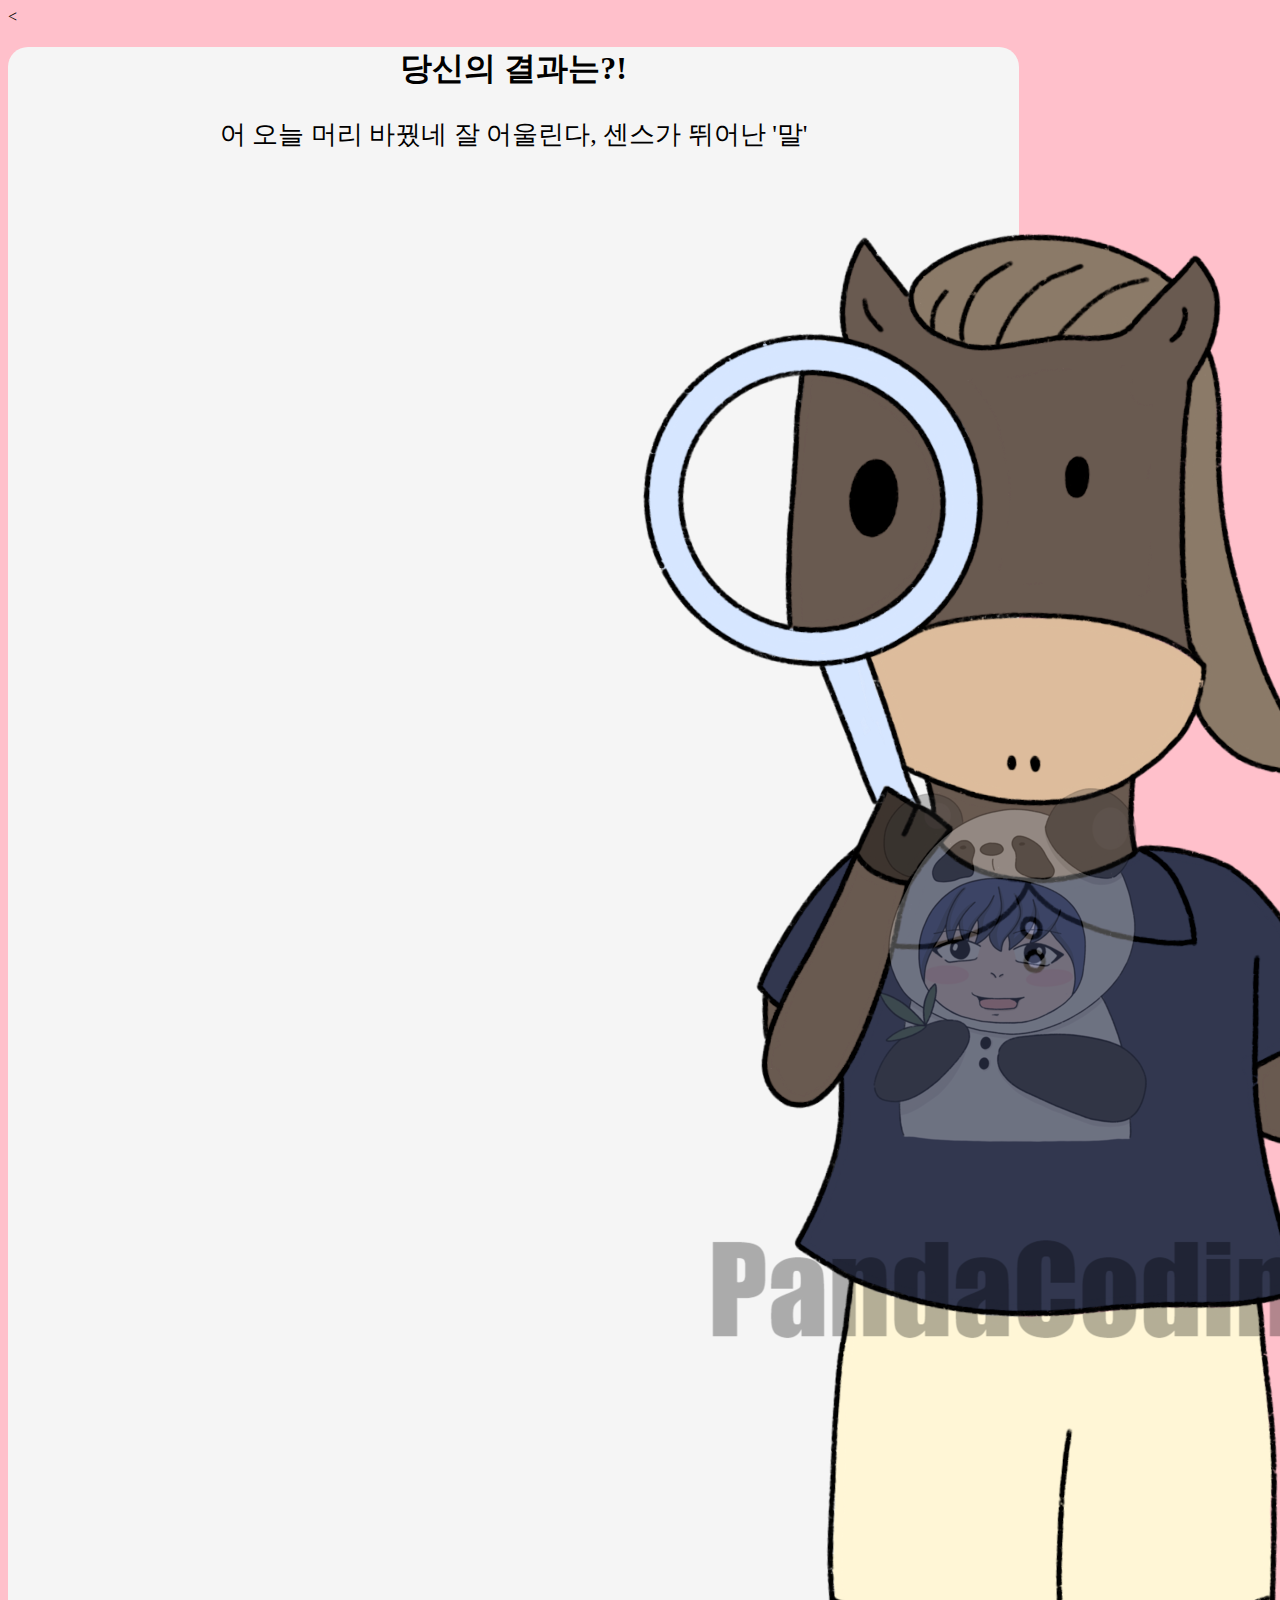
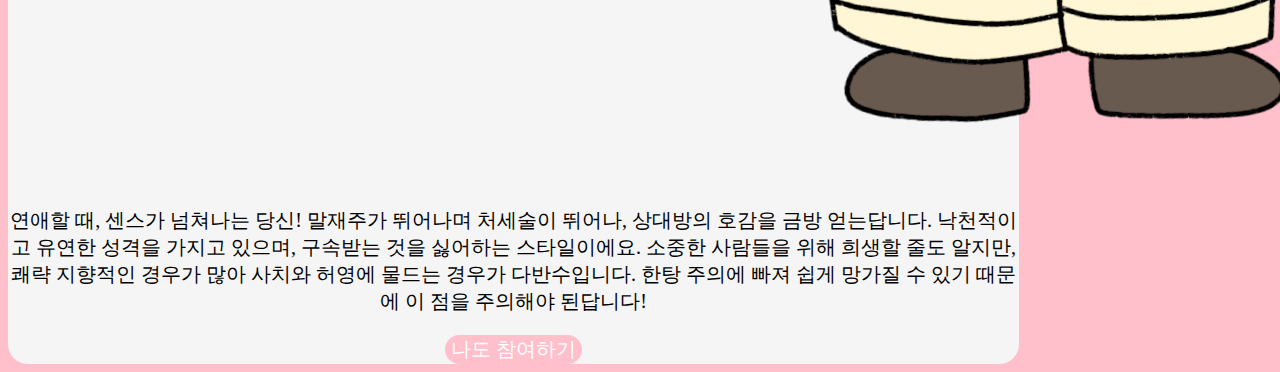
<file: start/page/result-6.html>
<!DOCTYPE html>
<html lang="ko" dir="ltr">
  <head>
    <  <meta charset="utf-8">
      <meta name="viewport" content="width=device-width, initial-scale=1">
      <meta name="author" content="PandaCoding">
      <meta name="keywords" content="십이간지 연애유형">
      <meta name="description" content="십이간지 연애유형">

      <!-- sns share -->
      <meta property="og:url" content="https://twelvelovetype.netlify.app" />
      <meta property="og:title" content="십이간지 연애유형" />
      <meta property="og:type" content="website" />
      <meta property="og:image" content="../img/share.png" />
      <meta property="og:description" content="십이간지로 알아보는 연애유형" />

      <!--favicon-->
      <link rel="shortcut icon" href="../img/favicon.ico">
      <link rel="apple-touch-icon-precomposed" href="../img/favicon.ico" />

      <title>십이간지 연애유형</title>
      <link href="https://cdn.jsdelivr.net/npm/bootstrap@5.0.0-beta2/dist/css/bootstrap.min.css" rel="stylesheet" integrity="sha384-BmbxuPwQa2lc/FVzBcNJ7UAyJxM6wuqIj61tLrc4wSX0szH/Ev+nYRRuWlolflfl" crossorigin="anonymous">
      <link rel="preconnect" href="https://fonts.gstatic.com">
      <link href="https://fonts.googleapis.com/css2?family=Nanum+Pen+Script&display=swap" rel="stylesheet">
      <link rel="stylesheet" href="../css/default.css">
      <link rel="stylesheet" href="../css/result.css">
  </head>
  <body>
    <section id="shareResult" class="mx-auto my-5 py-5 px-3">
      <h1>당신의 결과는?!</h1>
      <div class="resultname">
        <p>어 오늘 머리 바꿨네 잘 어울린다, 센스가 뛰어난 '말'</p>
      </div>
      <div id="resultImg" class="my-3 col-lg-6 col-md-8 col-sm-10 col-12 mx-auto">
        <img src="../img/image-6.png" alt="0" class="img-fluid">
      </div>
      <div class="resultDesc">
        <p>연애할 때, 센스가 넘쳐나는 당신! 말재주가 뛰어나며 처세술이 뛰어나, 상대방의 호감을 금방 얻는답니다. 낙천적이고 유연한 성격을 가지고 있으며, 구속받는 것을 싫어하는 스타일이에요. 소중한 사람들을 위해 희생할 줄도 알지만, 쾌략 지향적인 경우가 많아 사치와 허영에 물드는 경우가 다반수입니다. 한탕 주의에 빠져 쉽게 망가질 수 있기 때문에 이 점을 주의해야 된답니다!</p>
      </div>
      <script type="text/javascript">
        function moveHome(){
          location.href = "/index.html";
        }
      </script>
      <button type="button" class="gohome mt-3 py-2 px-3" onclick="js:moveHome()">나도 참여하기</button>
    </section>
  </body>
</html>
</file>
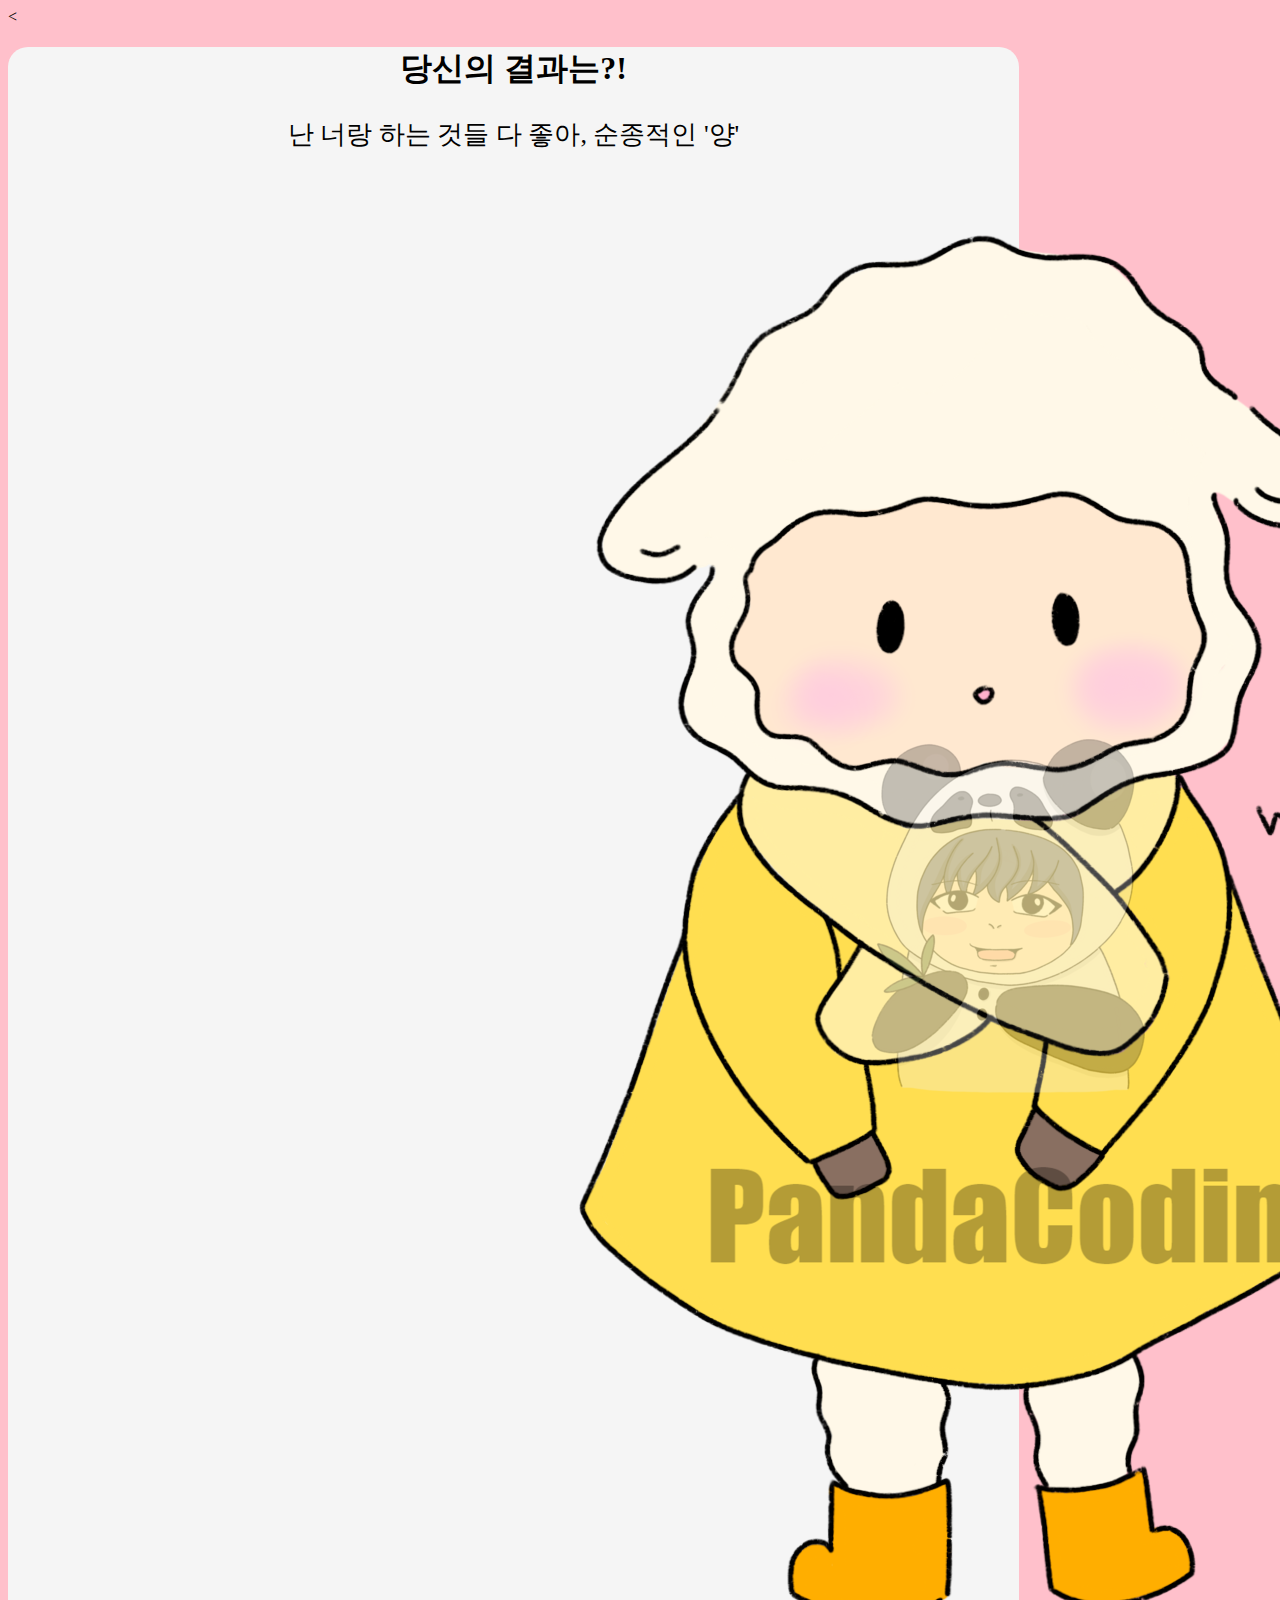
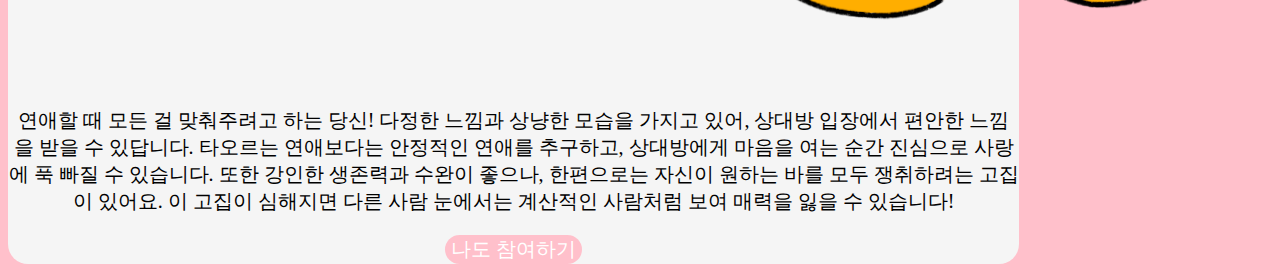
<file: start/page/result-7.html>
<!DOCTYPE html>
<html lang="ko" dir="ltr">
  <head>
    <  <meta charset="utf-8">
      <meta name="viewport" content="width=device-width, initial-scale=1">
      <meta name="author" content="PandaCoding">
      <meta name="keywords" content="십이간지 연애유형">
      <meta name="description" content="십이간지 연애유형">

      <!-- sns share -->
      <meta property="og:url" content="https://twelvelovetype.netlify.app" />
      <meta property="og:title" content="십이간지 연애유형" />
      <meta property="og:type" content="website" />
      <meta property="og:image" content="../img/share.png" />
      <meta property="og:description" content="십이간지로 알아보는 연애유형" />

      <!--favicon-->
      <link rel="shortcut icon" href="../img/favicon.ico">
      <link rel="apple-touch-icon-precomposed" href="../img/favicon.ico" />

      <title>십이간지 연애유형</title>
      <link href="https://cdn.jsdelivr.net/npm/bootstrap@5.0.0-beta2/dist/css/bootstrap.min.css" rel="stylesheet" integrity="sha384-BmbxuPwQa2lc/FVzBcNJ7UAyJxM6wuqIj61tLrc4wSX0szH/Ev+nYRRuWlolflfl" crossorigin="anonymous">
      <link rel="preconnect" href="https://fonts.gstatic.com">
      <link href="https://fonts.googleapis.com/css2?family=Nanum+Pen+Script&display=swap" rel="stylesheet">
      <link rel="stylesheet" href="../css/default.css">
      <link rel="stylesheet" href="../css/result.css">
  </head>
  <body>
    <section id="shareResult" class="mx-auto my-5 py-5 px-3">
      <h1>당신의 결과는?!</h1>
      <div class="resultname">
        <p>난 너랑 하는 것들 다 좋아, 순종적인 '양'</p>
      </div>
      <div id="resultImg" class="my-3 col-lg-6 col-md-8 col-sm-10 col-12 mx-auto">
        <img src="../img/image-7.png" alt="0" class="img-fluid">
      </div>
      <div class="resultDesc">
        <p>연애할 때 모든 걸 맞춰주려고 하는 당신! 다정한 느낌과 상냥한 모습을 가지고 있어, 상대방 입장에서 편안한 느낌을 받을 수 있답니다. 타오르는 연애보다는 안정적인 연애를 추구하고, 상대방에게 마음을 여는 순간 진심으로 사랑에 푹 빠질 수 있습니다. 또한 강인한 생존력과 수완이 좋으나, 한편으로는 자신이 원하는 바를 모두 쟁취하려는 고집이 있어요. 이 고집이 심해지면 다른 사람 눈에서는 계산적인 사람처럼 보여 매력을 잃을 수 있습니다!</p>
      </div>
      <script type="text/javascript">
        function moveHome(){
          location.href = "/index.html";
        }
      </script>
      <button type="button" class="gohome mt-3 py-2 px-3" onclick="js:moveHome()">나도 참여하기</button>
    </section>
  </body>
</html>
</file>
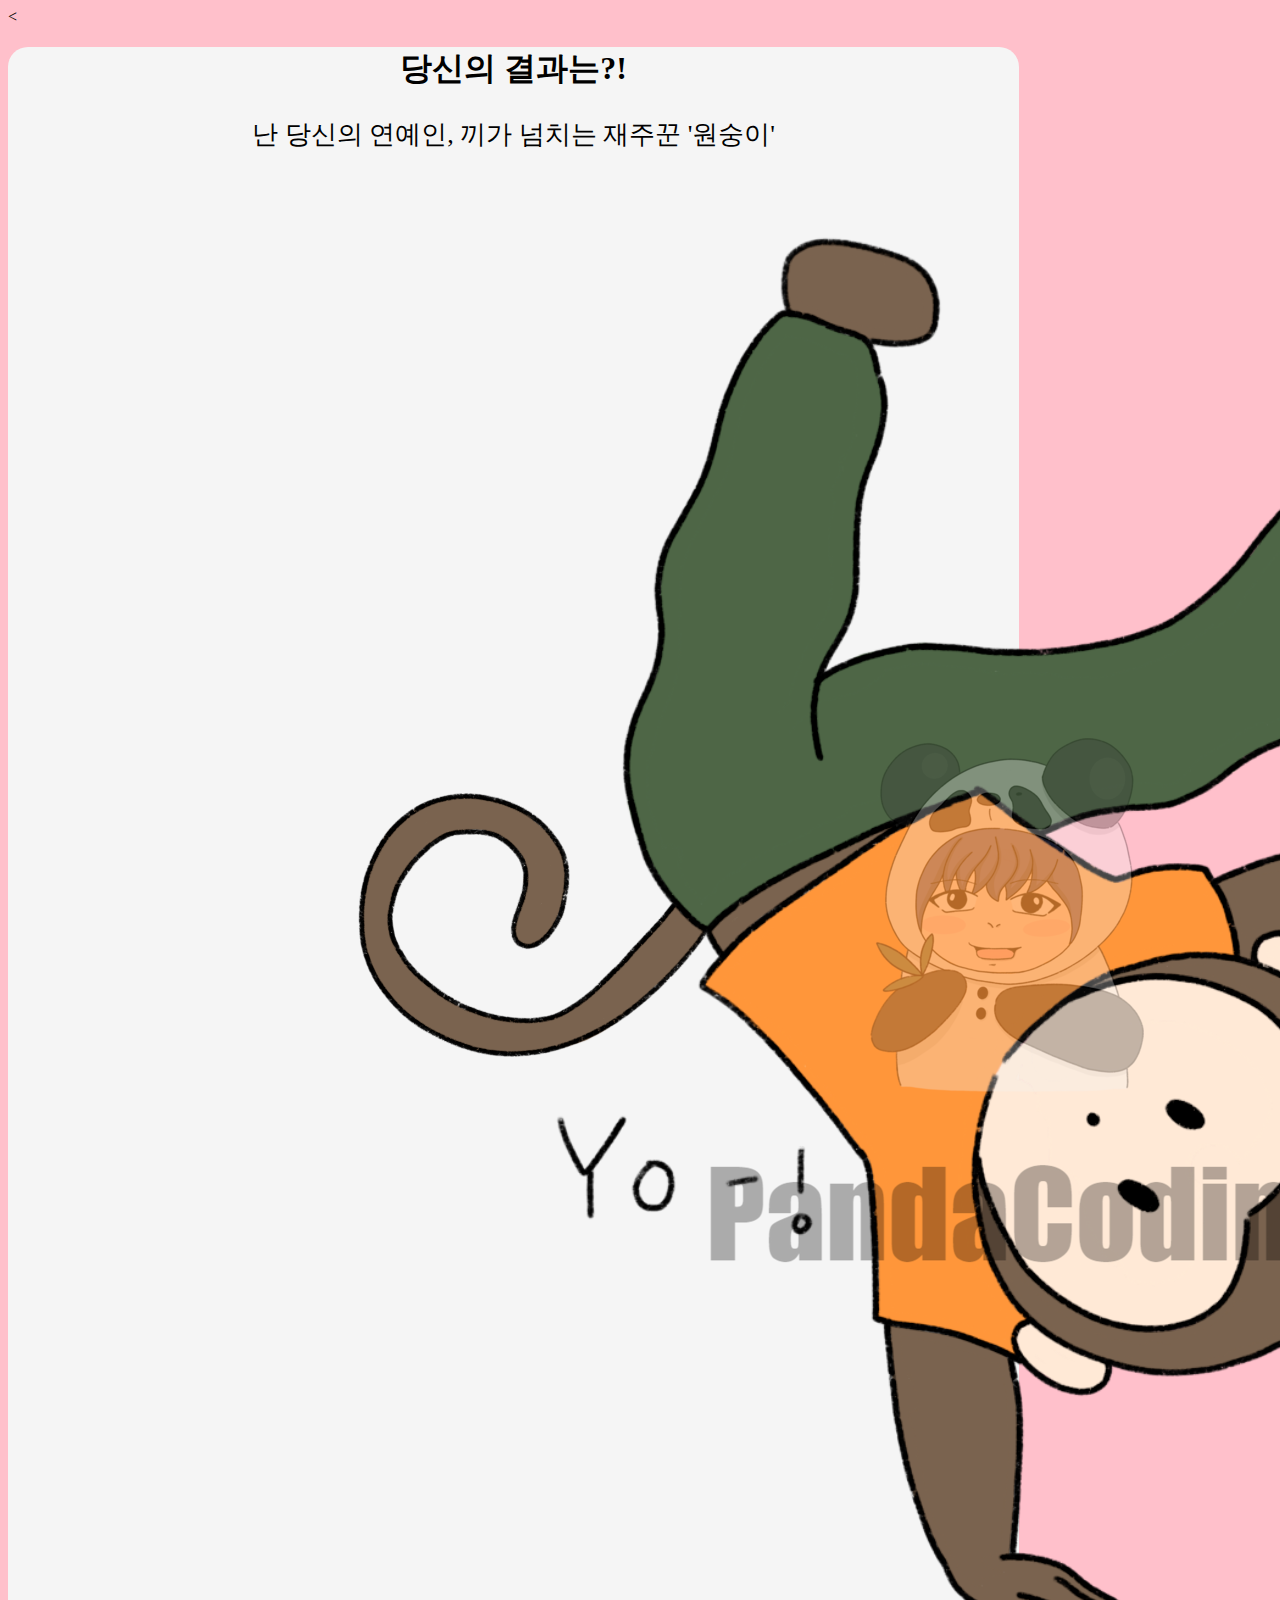
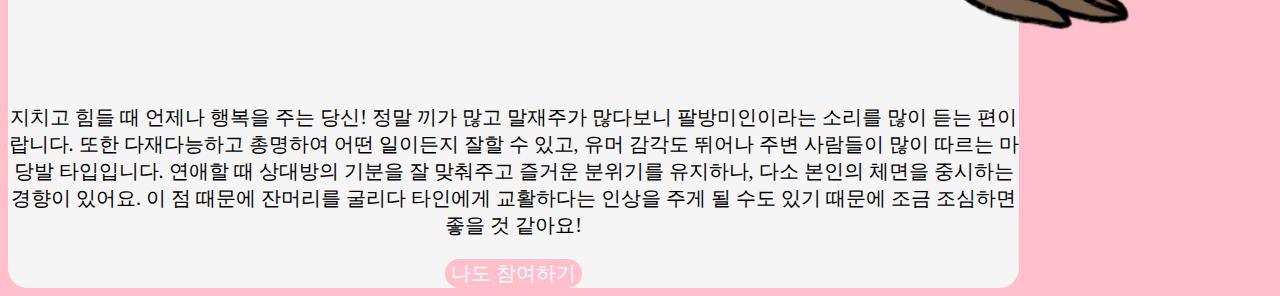
<file: start/page/result-8.html>
<!DOCTYPE html>
<html lang="ko" dir="ltr">
  <head>
    <  <meta charset="utf-8">
      <meta name="viewport" content="width=device-width, initial-scale=1">
      <meta name="author" content="PandaCoding">
      <meta name="keywords" content="십이간지 연애유형">
      <meta name="description" content="십이간지 연애유형">

      <!-- sns share -->
      <meta property="og:url" content="https://twelvelovetype.netlify.app" />
      <meta property="og:title" content="십이간지 연애유형" />
      <meta property="og:type" content="website" />
      <meta property="og:image" content="../img/share.png" />
      <meta property="og:description" content="십이간지로 알아보는 연애유형" />

      <!--favicon-->
      <link rel="shortcut icon" href="../img/favicon.ico">
      <link rel="apple-touch-icon-precomposed" href="../img/favicon.ico" />

      <title>십이간지 연애유형</title>
      <link href="https://cdn.jsdelivr.net/npm/bootstrap@5.0.0-beta2/dist/css/bootstrap.min.css" rel="stylesheet" integrity="sha384-BmbxuPwQa2lc/FVzBcNJ7UAyJxM6wuqIj61tLrc4wSX0szH/Ev+nYRRuWlolflfl" crossorigin="anonymous">
      <link rel="preconnect" href="https://fonts.gstatic.com">
      <link href="https://fonts.googleapis.com/css2?family=Nanum+Pen+Script&display=swap" rel="stylesheet">
      <link rel="stylesheet" href="../css/default.css">
      <link rel="stylesheet" href="../css/result.css">
  </head>
  <body>
    <section id="shareResult" class="mx-auto my-5 py-5 px-3">
      <h1>당신의 결과는?!</h1>
      <div class="resultname">
        <p>난 당신의 연예인, 끼가 넘치는 재주꾼 '원숭이'</p>
      </div>
      <div id="resultImg" class="my-3 col-lg-6 col-md-8 col-sm-10 col-12 mx-auto">
        <img src="../img/image-8.png" alt="0" class="img-fluid">
      </div>
      <div class="resultDesc">
        <p>지치고 힘들 때 언제나 행복을 주는 당신! 정말 끼가 많고 말재주가 많다보니 팔방미인이라는 소리를 많이 듣는 편이랍니다. 또한 다재다능하고 총명하여 어떤 일이든지 잘할 수 있고, 유머 감각도 뛰어나 주변 사람들이 많이 따르는 마당발 타입입니다. 연애할 때 상대방의 기분을 잘 맞춰주고 즐거운 분위기를 유지하나, 다소 본인의 체면을 중시하는 경향이 있어요. 이 점 때문에 잔머리를 굴리다 타인에게 교활하다는 인상을 주게 될 수도 있기 때문에 조금 조심하면 좋을 것 같아요!</p>
      </div>
      <script type="text/javascript">
        function moveHome(){
          location.href = "/index.html";
        }
      </script>
      <button type="button" class="gohome mt-3 py-2 px-3" onclick="js:moveHome()">나도 참여하기</button>
    </section>
  </body>
</html>
</file>
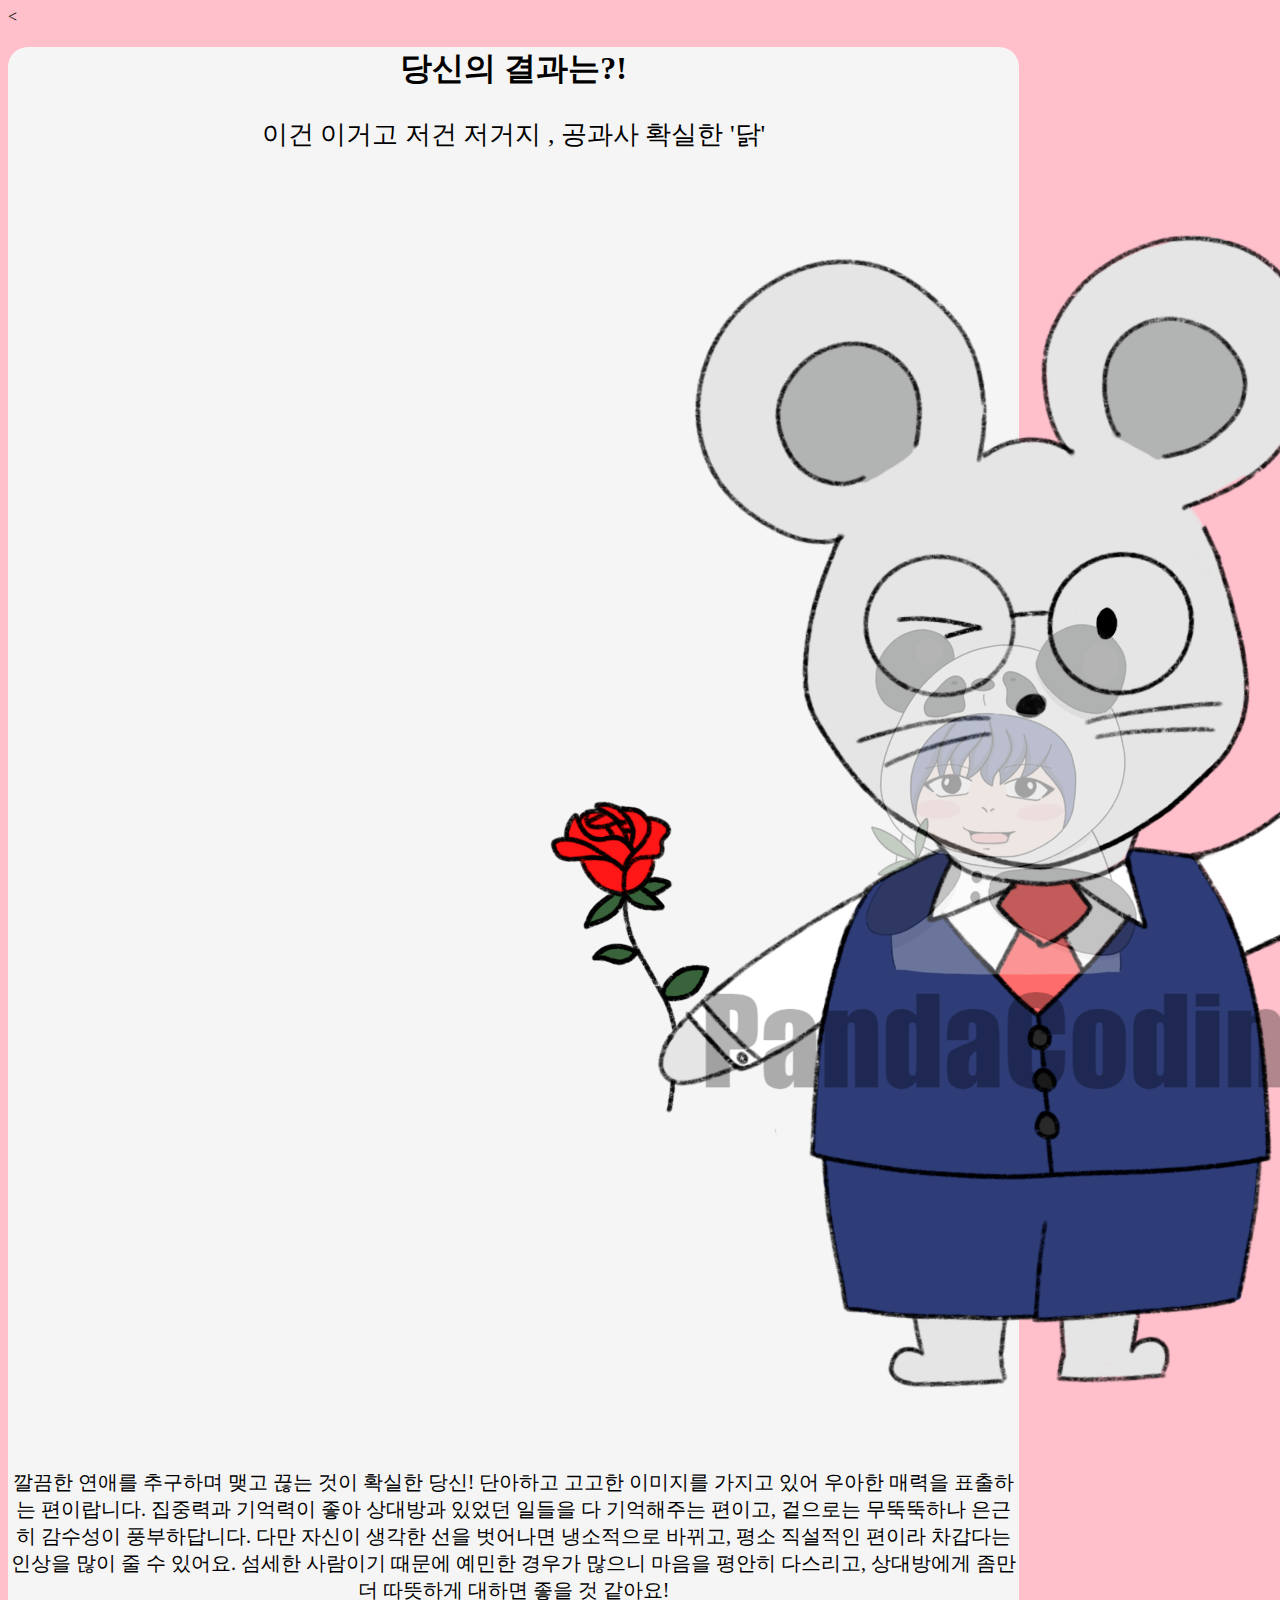
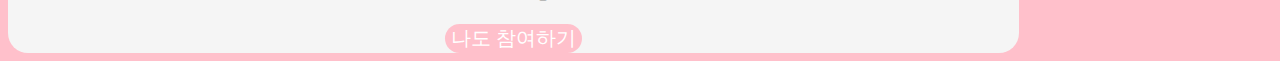
<file: start/page/result-9.html>
<!DOCTYPE html>
<html lang="ko" dir="ltr">
  <head>
    <  <meta charset="utf-8">
      <meta name="viewport" content="width=device-width, initial-scale=1">
      <meta name="author" content="PandaCoding">
      <meta name="keywords" content="십이간지 연애유형">
      <meta name="description" content="십이간지 연애유형">

      <!-- sns share -->
      <meta property="og:url" content="https://twelvelovetype.netlify.app" />
      <meta property="og:title" content="십이간지 연애유형" />
      <meta property="og:type" content="website" />
      <meta property="og:image" content="../img/share.png" />
      <meta property="og:description" content="십이간지로 알아보는 연애유형" />

      <!--favicon-->
      <link rel="shortcut icon" href="../img/favicon.ico">
      <link rel="apple-touch-icon-precomposed" href="../img/favicon.ico" />

      <title>십이간지 연애유형</title>
      <link href="https://cdn.jsdelivr.net/npm/bootstrap@5.0.0-beta2/dist/css/bootstrap.min.css" rel="stylesheet" integrity="sha384-BmbxuPwQa2lc/FVzBcNJ7UAyJxM6wuqIj61tLrc4wSX0szH/Ev+nYRRuWlolflfl" crossorigin="anonymous">
      <link rel="preconnect" href="https://fonts.gstatic.com">
      <link href="https://fonts.googleapis.com/css2?family=Nanum+Pen+Script&display=swap" rel="stylesheet">
      <link rel="stylesheet" href="../css/default.css">
      <link rel="stylesheet" href="../css/result.css">
  </head>
  <body>
    <section id="shareResult" class="mx-auto my-5 py-5 px-3">
      <h1>당신의 결과는?!</h1>
      <div class="resultname">
        <p>이건 이거고 저건 저거지 , 공과사 확실한 '닭'</p>
      </div>
      <div id="resultImg" class="my-3 col-lg-6 col-md-8 col-sm-10 col-12 mx-auto">
        <img src="../img/image-0.png" alt="0" class="img-fluid">
      </div>
      <div class="resultDesc">
        <p>깔끔한 연애를 추구하며 맺고 끊는 것이 확실한 당신! 단아하고 고고한 이미지를 가지고 있어 우아한 매력을 표출하는 편이랍니다. 집중력과 기억력이 좋아 상대방과 있었던 일들을 다 기억해주는 편이고, 겉으로는 무뚝뚝하나 은근히 감수성이 풍부하답니다. 다만 자신이 생각한 선을 벗어나면 냉소적으로 바뀌고, 평소 직설적인 편이라 차갑다는 인상을 많이 줄 수 있어요. 섬세한 사람이기 때문에 예민한 경우가 많으니 마음을 평안히 다스리고, 상대방에게 좀만 더 따뜻하게 대하면 좋을 것 같아요!</p>
      </div>
      <script type="text/javascript">
        function moveHome(){
          location.href = "/index.html";
        }
      </script>
      <button type="button" class="gohome mt-3 py-2 px-3" onclick="js:moveHome()">나도 참여하기</button>
    </section>
  </body>
</html>
</file>
<file: start/css/default.css>
body{
  background-color: pink
}
*{
  font-family: 'Gamja Flower', cursive;
}
</file>
<file: start/css/main.css>
#main{
  background-color: whitesmoke;
  width: 80%;
  text-align: center;
  border-radius: 20px;

}
p{
  font-size:20px;
}
</file>
<file: start/css/qna.css>
#qna{
  display: none;
}
.qBox{
  background-color: whitesmoke;
  text-align: center;
  border-radius: 20px;
  font-size: 24px;
  width: 80%;
}
.answerList{
  background-color: whitesmoke;
  border-radius: 20px;
  display: block;
  width: 80%;
  border: 0px;
  font-size: 20px;
}
.answerList:hover,answerList:focus{
  background-color: pink;
  color: whitesmoke;
}
.status{
  height : 20px;
  width: 80%;
  background-color: white;
  border-radius: 20px;
}
.statusBar{
  height:100%;
  border-radius:20px;
  /* Permalink - use to edit and share this gradient: https://colorzilla.com/gradient-editor/#ffc578+0,fb9d23+100;Orange+3D+%233 */
background: #ffc578; /* Old browsers */
background: -moz-linear-gradient(top,  #ffc578 0%, #fb9d23 100%); /* FF3.6-15 */
background: -webkit-linear-gradient(top,  #ffc578 0%,#fb9d23 100%); /* Chrome10-25,Safari5.1-6 */
background: linear-gradient(to bottom,  #ffc578 0%,#fb9d23 100%); /* W3C, IE10+, FF16+, Chrome26+, Opera12+, Safari7+ */
filter: progid:DXImageTransform.Microsoft.gradient( startColorstr='#ffc578', endColorstr='#fb9d23',GradientType=0 ); /* IE6-9 */

}
</file>
<file: start/css/animation.css>
@keyframes fadeIn {
  from { opacity:0;}
  to{ opacity:1;}

}
@keyframes fadeOut {
  from { opacity:1;}
  to{ opacity:0;}

}
@-webkit-keyframes fadeIn {
  from { opacity:0;}
  to{ opacity:1;}

}
@-webkit-keyframes fadeOut {
  from { opacity:1;}
  to{ opacity:0;}

}
.fadeIn{
  animation : fadeIn;
  animation-duration: 0.5s;
}
.fadeOut{
  animation:fadeOut;
  animation-duration: 0.5s;
}
.statusBar{
  height:100%;
  background-color: :red;
}
</file>
<file: start/css/result.css>
#result{
  display: none;
  background-color: whitesmoke;
  width: 80%;
  text-align: center;
  border-radius: 20px;
}
#shareResult{
  background-color: whitesmoke;
  width: 80%;
  text-align: center;
  border-radius: 20px;
}
.resultname{
  font-size: 26px;
}
.resultDesc{
  font-size:20px;
}
.kakao{
  color:white;
  background-color: #FEE500;
  font-size : 20px;
  border : 0px;
  border-radius: 20px;
}
.kakao:hover,.kakao:focus{
  background-color: whitesmoke;
  color: #FEE500;
}
.gohome{
  color:white;
  background-color: pink;
  font-size : 20px;
  border : 0px;
  border-radius: 20px;
}
.gohome:hover,.gohome:focus{
  background-color: whitesmoke;
  color: pink;
}
</file>
